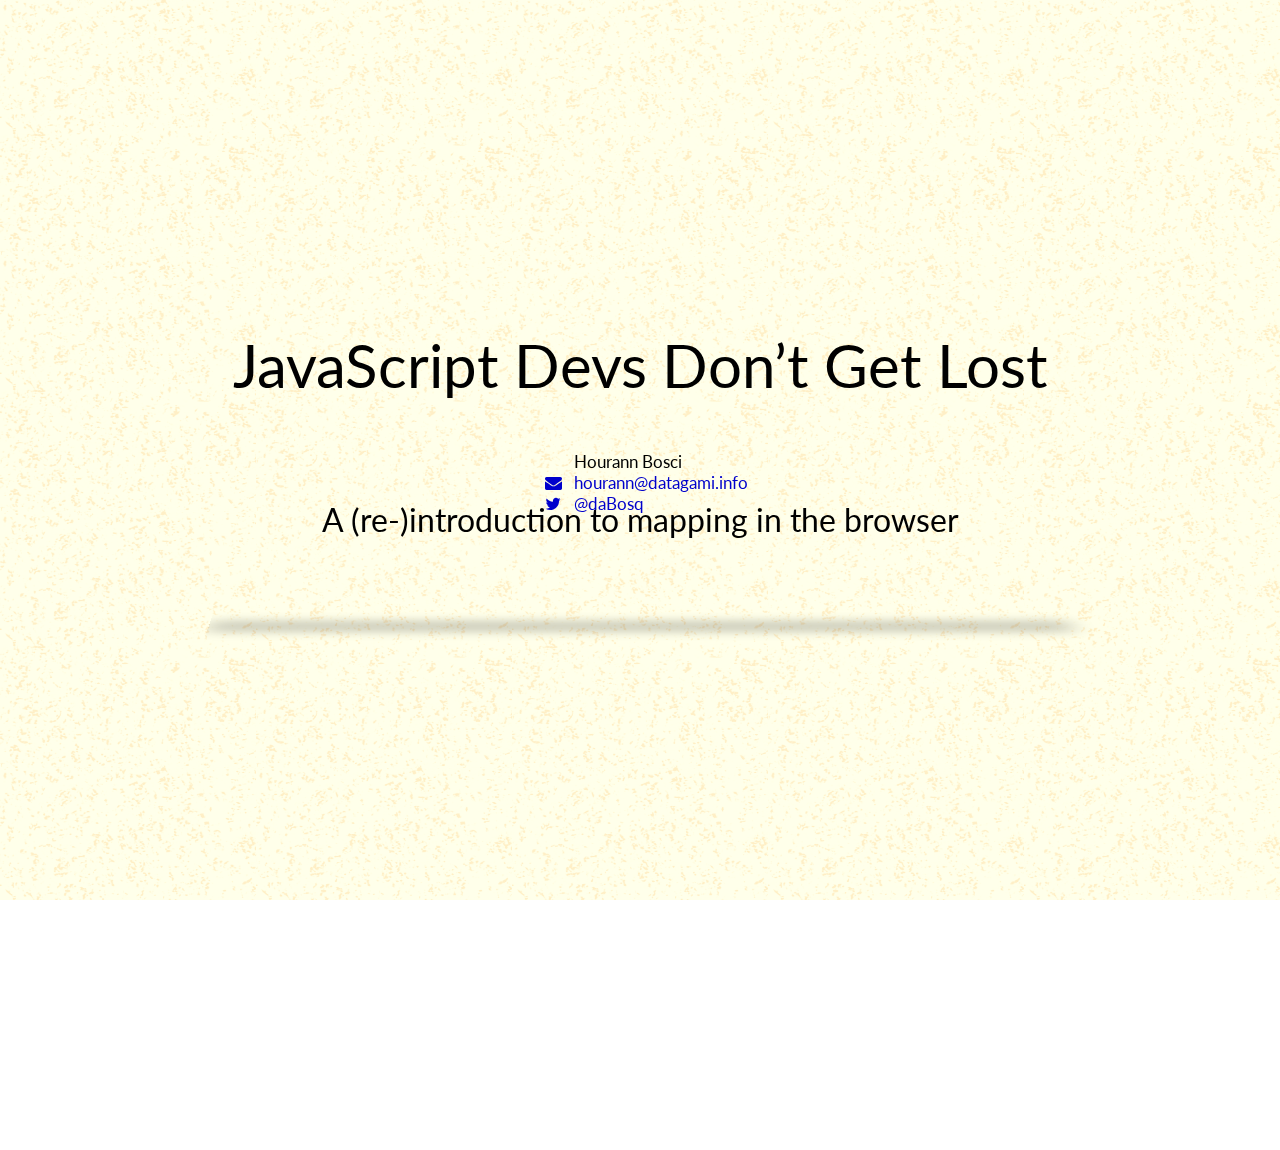
<file: perthjs.html>
<!DOCTYPE html>
<!--[if lt IE 7]>      <html class="no-js lt-ie9 lt-ie8 lt-ie7"> <![endif]-->
<!--[if IE 7]>         <html class="no-js lt-ie9 lt-ie8"> <![endif]-->
<!--[if IE 8]>         <html class="no-js lt-ie9"> <![endif]-->
<!--[if gt IE 8]><!--> <html class="no-js"> <!--<![endif]-->
<head>
  <meta charset="utf-8">
  <meta http-equiv="X-UA-Compatible" content="IE=edge">
  <title>Perth.js May 2014: JavaScript Developers Don&#8217;t Get Lost</title>
  <meta name="description" content="">
  <meta name="viewport" content="width=device-width, initial-scale=1">

  <!-- Modified themes for Reveal.js and Highlight.js -->
  <link rel="stylesheet" href="css/reveal.css">
  <link rel="stylesheet" href="lib/css/zenburn.css">

  <link href="http://netdna.bootstrapcdn.com/font-awesome/4.0.3/css/font-awesome.css" rel="stylesheet">

  <link href='http://fonts.googleapis.com/css?family=Lato:300,300italic' rel='stylesheet' type='text/css'>
  <link href="http://fonts.googleapis.com/css?family=Inconsolata:400,700" rel="stylesheet">

  <link href="styles.css" rel="stylesheet">
</head>
<body>
<div class="reveal">
<div class="slides">

<section>
  <h1>JavaScript Devs Don&#8217;t Get Lost</h1>
  <h3>A (re-)introduction to mapping in the browser</h3>

  <div class="address-block">
    <address>
      <a href="http://hourann.com" style="color:black"><i></i> Hourann Bosci</a>
      <a href="#" class="email"><i class="fa fa-envelope"></i> <span class="email"></span></a>
      <a href="http://twitter.com/daBosq"><i class="fa fa-twitter"></i> @daBosq</a>
    </address>
  </div>
</section>

<section>
  <h2 style="margin-top:80px">
    Why yes, we&#8217;re hiring
  </h2>
  <div>
    <ul>
      <li>Lots of JavaScript, especially D3 and Node</li>
      <li>Lots of Python and R</li>
      <li>Duct tape (and Chef) holding together Redis, RabbitMQ, nginx</li>
      <li>Bits and pieces of C++, C#, Objective-C</li>
    </ul>
  </div>
  <h3>
    <a href="http://datagami.info">www.datagami.info</a>
  </h2>
</section>


<section>
  <img src="memes/6748218624.jpg">
</section>

<section data-background="other-img/christoph_niemann_omelet.jpg">
  <h2 class="light-background" style="margin-top:0">
    You could always use Google Maps, right?
  </h2>

  <p class="light-background" style="margin-top:400px">
    Art by <a href="http://niemann.blogs.nytimes.com/2010/03/10/my-way/">Christoph Niemann</a> at the <a href="http://google-latlong.blogspot.com/2010/07/mapping-out-our-new-building-with-art.html">Googleplex</a>
  </p>
</section>

<section data-background="other-img/google_stockholm.jpg">
</section>

<section>
  <h2 style="margin-top:200px">
    If we just want a pretty picture,<br>
    we can use D3.js or Snap.svg / Raphaël
  </h2>
</section>


<section>
  <code>
    <p>$ curl -Lo abs_suburbs.zip "http://www.abs.gov.au/AUSSTATS/subscriber.nsf/log?openagent&amp;1270055003_ssc_2011_aust_shape.zip&amp;1270.0.55.003&amp;Data%20Cubes&amp;D68DFFC14D31F4E1CA2578D40013268D&amp;0&amp;July%202011&amp;22.07.2011&amp;Previous"</p>
    <p>$ unzip abs_suburbs.zip</p>
    <p>$ ogr2ogr -f GeoJSON perth.geojson SSC_2011_AUST.shp -clipsrc 115.57 -32.70 116.23 -31.48</p>
  </code>

  <div style="margin-top:80px">
    <img src="d3-map/abs_geography.png" style="width:80%" alt="">
  </div>
</section>

<section>
  <pre><code>
    d3.json("perth.geojson", function(error, map_features) {
      console.log(map_features);
    });
  </code></pre>

  <div style="margin-top:50px">
    <img src="d3-map/perth/geojson.png" alt="">
  </div>
</section>

<section>
  <pre><code>
    var width = 900, height = 700;

    var svg = d3.select("body").append("svg")
        .attr("width", width)
        .attr("height", height);

    var projection = d3.geo.mercator()
      .center([115.85, -31.95])
      .scale(98000)
      .translate([width / 2, height / 2]);

    d3.json("perth.geojson", function(error, map_features) {
      svg.append("path")
          .datum(map_features)
          .attr("d", d3.geo.path().projection(projection));
    });
  </code></pre>
</section>

<section>
  <div class="img_clip">
    <img src="d3-map/perth/single_path.png">
  </div>
</section>

<section>
  <pre><code>
    var width = 900, height = 700;

    var svg = d3.select("body").append("svg")
        .attr("width", width)
        .attr("height", height);

    var projection = d3.geo.mercator()
        .center([115.85, -31.95])
        .scale(120000)
        .translate([width / 2, height / 2]);

    var path = d3.geo.path().projection(projection);

    d3.json("perth.geojson", function(error, map_features) {

      svg.selectAll("path")
          .data(map_features.features)
          .enter().append("path")
            .attr("class", "suburb")
            .attr("d", path);

    });
  </code></pre>
</section>

<section>
  <div class="img_clip">
    <img src="d3-map/perth/individual_paths.png">
  </div>
</section>

<section data-background="d3-map/perth/final.png">
  <pre style="margin-top:430px;float:left;"><code>
  svg {
    background: #deebf7;
  }

  path.suburb {
    stroke: #d95f0e;
    fill: #fff7bc;
  }
  </code></pre>
</section>

<section>
  <h2 style="margin-top:60px">
    Did someone say, &#8220;labels&#8221;?
  </h2>
  <p style="margin-bottom:40px">
    <em>(in this dataset, SSC_NAME is the suburb name)</em>
  </p>
  <pre><code>
        svg.selectAll("text")
          .data(map_features.features)
        .enter().append('text')
          .attr('x', function(d){ return path.centroid(d)[0];})
          .attr('y', function(d){ return path.centroid(d)[1];})
          .text(function(d){return d.properties.SSC_NAME;});
  </code></pre>
</section>

<section data-background="d3-map/perth/final-labels.png">
  <pre style="margin-top:430px;float:left;"><code>
  text {
    text-anchor: middle;
    font-family: sans-serif;
    font-size: 9px;
    fill: #3f0e5f;
  }
  </code></pre>
</section>

<section>
  <img src="memes/1917840128.jpg">
  <h2 style="margin-top:100px">
    But I want an <em>interactive</em> map!
  </h2>
</section>


<section>
  <h2 style="margin-bottom:50px">
    In fact, we can do that with D3
  </h2>
  <h3 style="margin-bottom:50px">
    <a href="http://orbis.stanford.edu/">orbis.stanford.edu</a>
  </h3>
  <div class="img_clip">
    <img src="other-img/orbis.jpg">
  </div>
</section>


<section>
  <h2>
    Everybody hates parking, right?
  </h2>
  <p>
    <img src="other-img/parkgraph-source.png">
    <span style="font-size: 24px; margin: 0 40px;">&#10140;</span>
    <img src="other-img/parkgraph-miniature.png">
  </p>
  <h3>
    <a href="http://parkgraph.com/">parkgraph.com</a>
  </h3>
</section>


<section>
  <code>
    <p>
    $ ogr2ogr -f GeoJSON \<br>
      -where "type IN ('primary', 'secondary', 'tertiary', 'residential', 'motorway', 'trunk', 'primary_link', 'motorway_link', 'trunk_link', 'unclassified')" \<br>
      -clipdst 115.837 -31.92 115.891 -31.99 \<br>
      roads.json shape/roads.shp
    </p>
  </code>

  <div style="margin-top:80px">
    <img src="other-img/bbbike-download.png" alt="">
  </div>
</section>


<section data-background="other-img/parkgraph-base-map.jpg">
  <pre style="margin-top:250px"><code>
    var map_el = d3.select("#display").append("svg")
        .attr("width", window.innerWidth)
        .attr("height", window.innerHeight);

    var projection = d3.geo.mercator()
        .center([115.865, -31.958])
        .translate([Math.floor(window.innerWidth / 2), Math.floor(window.innerHeight / 2)])
        .scale(1200 * window.innerWidth - 26000);

    var path_generator = d3.geo.path().projection(projection);

    map_el.append("path")
      .attr("class", "road")
      .datum(topojson.feature(map.data, map.data.objects.roads))
      .attr("d", path_generator);
  </code></pre>
</section>


<section>
  <h2 style="margin-bottom:100px">
    Another option is OpenLayers
  </h2>
  <div class="img_clip">
    <img src="other-img/openlayers.png">
  </div>
</section>


<section data-background="other-img/armchairantarcti.ca.jpg">
  <div class="light-background" style="margin-top: 550px;background: rgba(90,90,90,0.9); padding-top: 0">
    <p>Armchair Antarctica, GovHack Perth &#8220;best mapping application&#8221; winner</p>
    <p><a href="http://armchairantarcti.ca">armchairantarcti.ca</a></p>
  </div>
</section>


<section data-background="other-img/google-antarctica.jpg">
  <h3 class="light-background" style="margin-top:120px">
    Mercator: not so good for the south pole
  </h3>
</section>


<section data-background="other-img/west-wing-screencap.jpg">
  <h3 class="dark-background" style="margin-top:580px">&#8220;No, I&#8217;m wondering where France really is.&#8221;</h3>
</section>


<section>
  <p style="margin-top:150px">
    <img src="other-img/leaflet-logo.png">
  </p>
  <h2>Leaflet: an awesome modern option</h2>
  <h3>(for most use cases)</h3>
</section>


<section data-background="other-img/mapbox-example.jpg">
  <p class="light-background" style="margin-top:550px">
    Shanghai and Zhejiang province, as seen through Mapbox
  </p>
</section>


<section>
  <h2>Leaflet maps are made of <em>layers</em></h2>
  <h3>(think Photoshop)</h3>

  <p>
    <img src="other-img/leaflet-layers.png">
  </p>
</section>

<section>
  <h2 style="margin:80px 0">
    The tile layer can come<br> from several different providers
  </h2>

  <p>
    <img src="other-img/mapbox-vertical.png" alt="" style="max-height:140px;">
    <span style="display: inline-block; margin: 0 40px; vertical-align: middle">
      <img src="other-img/esri-logo.png" alt=""><br>
      (<a href="http://blogs.esri.com/esri/arcgis/2013/07/31/new-esri-open-source-javascript-projects-leaflet-geoservices-js-terraformer-pushlet/">sort of</a>)
    </span>
    <img src="other-img/stamen-screenshot.png" style="margin: 0 40px" alt="">
  </p>

  <h3>... or you can <a href="http://switch2osm.org/serving-tiles/manually-building-a-tile-server-12-04/">roll your own</a></h3>
</section>


<section>
  <h3 style="margin-top:0">Lots and lots of absolutely-positioned images</h3>

  <div class="img_clip">
    <img src="other-img/leaflet-tiles.jpg">
  </div>
</section>


<section>
  <h2 style="margin-top:100px">
    There&#8217;s a strong plugin community
  </h2>
  <ul>
    <li><a href="http://leaflet.github.io/Leaflet.markercluster/example/marker-clustering-realworld.388.html">Leaflet.markercluster</a></li>
    <li><a href="http://leaflet.github.io/Leaflet.draw/">Leaflet.draw</a></li>
    <li><a href="http://osmbuildings.org/?lat=52.52117&amp;lon=13.40967&amp;zoom=16">OSM Buildings</a></li>
  </ul>
</section>


<section data-background="other-img/doghouse-5414.jpg">
  <h2 class="light-background" style="margin-top:400px">
    Of course, the best maps are visualisations
  </h2>
  <p class="light-background" style="margin-top:10px">
    <a href="http://thedoghousediaries.com/5414">thedoghousediaries.com/5414</a>
  </p>
</section>


<section>
  <h2>
    An example from a low-tech source
  </h2>
  <img src="other-img/7800_series.png">
  <h3 style="margin-top:50px">
    (with thanks to <a href="http://www.kineticit.com.au/">Kinetic IT</a> and <a href="http://watercorporation.com.au/">Water Corporation</a>)
  </h3>
</section>


<section data-background="servicedeskmap/state.jpg">
</section>


<section data-background="servicedeskmap/PerthBunbury.jpg">
</section>


<section data-background="servicedeskmap/osbornepark.jpg">
</section>


<section>
  <h2 style="margin:20px 0">
    Now for a more proximate example
  </h2>
  <img src="other-img/perthjs-email.png">
</section>


<section>
  <h2>
    I took talk titles<br>
    and Meetup comments<br>
    from our time at Spacecubed<br>
  </h2>
  <pre><code>
    words: [
      "Functional", "Programming", "with", "Underscore.js",
      ...
      "From", "Ball", "of", "Mud", "to", "Venus", "De", "Milo",
      ...
      "require([\"you\"­]..", "Inaugural", "PerthJS", "Meetup"
    ]
  </code></pre>
</section>


<section>
  <h2>
    And titles from our two more recent<br>
    meetups at Sync Labs
  </h2>
  <pre><code>
    words: [
      "Mapping", "in", "May",
      ...
      "Coffeescript", "and", "catch", "ups"
    ]
  </code></pre>
</section>


<section>
  <h2 style="margin:0 0 20px 0">Then I made a word cloud</h2>

  <img src="other-img/wordcloud.png" style="width:600px">

  <h3><a href="http://www.jasondavies.com/wordcloud/">jasondavies.com/wordcloud/</a></h3>
</section>


<section>
  <h3 style="margin-top:0">
    Why yes, I reinvented the (text-processing) wheel
  </h3>

  <pre><code>
    var stopwords = ["and", "the", "with", "for", "to", "of", "in", "from", "a", "can", "but", "get", "an", "so"];

    data.forEach(function(item) {
      var word_hash = {};
      item.words.forEach(function(word) {
        if (stopwords.indexOf(word) !== -1) {
          return;
        }

        if (word in word_hash) {
          word_hash[word] ++;
        } else {
          word_hash[word] = 1;
        }
      });

      var wordset = [];
      for (var word in word_hash) {
        wordset.push({ key: word, value: word_hash[word] });
        if (word_hash[word] > max_count) { max_count = word_hash[word]; }
      }
    });
  </code></pre>
</section>


<section>
  <h3 style="margin-top:0">
    Using the WordCloud source, I rolled my own
    <br>(part 1)
  </h3>

  <pre><code>
    var fill = d3.scale.category10();

    var draw = function(word_data, svg_el) {
      d3.select("body").append("svg")
        .selectAll("text")
          .data(word_data)
        .enter().append("text")
          .style("font-size", function(d) { return d.size + "px"; })
          .style("font-family", "Impact, sans-serif")
          .style("fill", function(d, i) { return fill(i); })
          .attr("text-anchor", "middle")
          .attr("transform", function(d) {
            return "translate(" + [d.x, d.y] + ")rotate(" + d.rotate + ")";
          })
          .text(function(d) { return d.key; })
    }
  </code></pre>
</section>


<section>
  <h3 style="margin-top:0">
    Using the WordCloud source, I rolled my own
    <br>(part 2)
  </h3>

  <pre><code>
    var layoutWords = function(wordset, i, fontScale) {
      var layout = d3.layout.cloud()
            .size([450, 450])
            .text(function(d) { return d.key; })
            .font("Impact")
            .fontSize(function(d) { return fontScale(+d.value); })
            .rotate(function(d) { return ~~(Math.random() * 4) * 45 - 90; })
            .padding(1)
            .on("end", function(word_data) {
              draw(word_data, g[i]);
            })
            .words(wordset)
            .start();
    }

    var fontScale = d3.scale.log().range([5, max_count * 3]);

    layoutWords(wordset, idx, fontScale);
  </code></pre>
</section>


<section>
  <h2 style="margin:20px 0 50px 0">
    This gives us two boring clouds
  </h2>
  <img src="other-img/non-map-wordcloud-perth.png" style="width:95%">
</section>


<section>
  <h3 style="margin-top:0">
    So let&#8217;s create a map!
  </h3>

  <pre><code>
    &lt;div id="map">&lt;/div>
    &lt;script src="https://api.tiles.mapbox.com/mapbox.js/v1.6.3/mapbox.js">&lt;/script>
    &lt;script>

      var mapCenter = [-31.947, 115.850];
      var mapZoom = 15;

      var map = L.mapbox.map('map', 'azza-bazoo.i3j0e4nl').setView(mapCenter, mapZoom);

    &lt;/script>
  </code></pre>
</section>


<section data-background="other-img/base-leaflet-perth.jpg">
</section>


<section>
  <h2 style="margin-top:40px">
    Then we get Leaflet&#8217;s <em>overlay pane</em>
  </h2>
  <pre><code>
    map.getPanes().overlayPane
  </code></pre>
  <h2 style="margin-top:80px">
    ... and add an SVG element to it
  </h2>
  <pre><code>
    var svg = d3.select(map.getPanes().overlayPane).append("svg");
  </code></pre>
  <h3 style="margin-top:80px">
    <a href="http://bost.ocks.org/mike/leaflet/">bost.ocks.org/mike/leaflet/</a>
  </h3>
</section>


<section>
  <h2 style="margin:80px 0">
    Now render the clouds into that element
  </h2>

  <pre><code>
    var fontScale = d3.scale.log().range([5, max_count * 3]);

    wordsets.forEach(function(wordset, idx) {
      g[idx] = svg.append("g")
                .attr("class", "leaflet-zoom-hide");

      layoutWords(wordset, idx, fontScale);
    });
  </code></pre>
</section>


<section>
  <h2 style="margin-top:80px">
    Maybe you noticed we didn&#8217;t<br>
    translate() those groups?
  </h2>
  <h2 style="margin-top:200px">
    That&#8217;s because the map can <em>pan</em> and <em>zoom</em>!
  </h2>
</section>


<section>
  <h2 style="margin:100px 0">
    We&#8217;ll respond to Leaflet movement events
  </h2>

  <pre><code>
    map.on("moveend", resetSVG);
  </code></pre>
</section>


<section>
  <h3 style="margin-top:0">
    ... with some slightly clunky code
  </h3>

  <pre><code>
    var resetSVG = function() {
      var ctopleft = map.containerPointToLatLng(
        L.point(0,0)
      );
      var ltopleft = map.latLngToLayerPoint(ctopleft);
      var cbottomright = map.containerPointToLatLng(
        L.point(mapOriginalWidth,mapOriginalHeight)
      );
      var lbottomright = map.latLngToLayerPoint(cbottomright);

      svg.style("left", ltopleft.x + "px")
         .style("top", ltopleft.y + "px");

      var zoom_level = Math.pow(2, (map.getZoom() - mapOriginalZoom));

      for (var i = 0; i &lt; g.length; i ++) {
        var word_centre = map.latLngToContainerPoint(new L.LatLng(data[i].lat, data[i].long));
        g[i].attr(
          "transform", "scale(" + zoom_level + ")"
          + "translate(" + (word_centre.x / zoom_level) + "," + (word_centre.y / zoom_level) + ")"
        );
      }
    }
  </code></pre>
</section>


<section>
  <h2 style="margin-top:0">
    There&#8217;s some glue code<br>
    to get everything started
  </h2>

  <pre><code>
    var mapTopLeft = map.layerPointToLatLng(L.point(0, 0));
    var mapBottomRight = map.layerPointToLatLng(L.point(
      $("#map").width(),
      $("#map").height()
    ));

    var mapOriginalWidth = $("#map").width();
    var mapOriginalHeight = $("#map").height();

    svg .attr("width", mapOriginalWidth)
        .attr("height", mapOriginalHeight)
        .style("left", "0px")
        .style("top", "0px");

    resetSVG();
  </code></pre>
</section>


<section>
  <h2 style="margin-top:170px">Et voil&agrave;!</h2>
  <h3 style="margin-top:100px">
    <a href="http://hourann.com/2014/perthjs/leaflet-wordcloud.html?perth">hourann.com/2014/perthjs/leaflet-wordcloud.html</a>
  </h3>
</section>

<section>
  <h2 style="margin-bottom:100px">The Future</h2>

  <img src="memes/4381640704.jpg" alt="">
</section>


<section data-background="other-img/aau-sat.jpg">
  <h2 class="dark-background" style="margin-top:500px">
    Better, cheaper imagery:<br>
    Skybox, Planet Labs, et al.
  </h2>

  <!--http://www.theatlantic.com/technology/archive/2014/01/silicon-valleys-new-spy-satellites/282580/-->
</section>


<section data-background="other-img/SkySat1Perth2.jpg">
  <div class="light-background" style="margin-top:500px">
    <p>Crown Perth casino, 4 Dec 2013</p>
    <p><a href="http://www.firstimagery.skybox.com/2">www.firstimagery.skybox.com</a></p>
    <p class="small">(a fraction of the price of Nearmap!)</p>
  </div>
</section>


<section>
  <h2>Vectors and The Third Dimension</h2>

  <h3 style="margin-top:300px">
    New <a href="https://www.google.com/maps/preview#!data=!1m7!1m3!1d559!2d115.9060466!3d-31.9607519!2m2!1f270!2f78.42!2m1!1e3&amp;fid=7">Google Maps</a> has lidar / laser altimetry<br>
    <em>plus</em> Street View image processing
  </h3>
  <p>(like iOS Maps flyover, but with better data)</p>
</section>



<section>
  <h1>Thanks!</h1>
  <h1>Questions?</h1>

  <p>
    These slides: <a href="http://hourann.com/2014/perthjs">hourann.com/2014/perthjs</a>
  </p>

  <div class="address-block">
    <address>
      <a href="http://hourann.com" style="color:black"><i></i> Hourann Bosci</a>
      <a href="#" class="email"><i class="fa fa-envelope"></i> <span class="email"></span></a>
      <a href="http://twitter.com/daBosq"><i class="fa fa-twitter"></i> @daBosq</a>
    </address>
  </div>
</section>


</div>
</div>

<script src="lib/js/head.min.js"></script>
<script src="js/reveal.min.js"></script>

<script>

  // Full list of configuration options available here:
  // https://github.com/hakimel/reveal.js#configuration
  Reveal.initialize({
    controls: false,
    progress: false,
    history: true,
    center: true,

    theme: Reveal.getQueryHash().theme, // available themes are in /css/theme
    transition: 'page', // default/cube/page/concave/zoom/linear/fade/none

    // Optional libraries used to extend on reveal.js
    dependencies: [
      { src: 'lib/js/classList.js', condition: function() { return !document.body.classList; } },
      { src: 'plugin/markdown/marked.js', condition: function() { return !!document.querySelector( '[data-markdown]' ); } },
      { src: 'plugin/markdown/markdown.js', condition: function() { return !!document.querySelector( '[data-markdown]' ); } },
      { src: 'plugin/highlight/highlight.js', async: true, callback: function() { hljs.initHighlightingOnLoad(); } },
      { src: 'plugin/zoom-js/zoom.js', async: true, condition: function() { return !!document.body.classList; } },
      { src: 'plugin/notes/notes.js', async: true, condition: function() { return !!document.body.classList; } }
    ]
  });

  // poor man's email obfuscation
  var el = document.querySelectorAll(".email");
  var parts = ["vasb", "qngntnzv", "ubhenaa", "znvygb"];
  var rot13 = function(s) { // http://stackoverflow.com/a/617685
    return s.replace(/[a-zA-Z]/g, function(c) {
      return String.fromCharCode((c<="Z"?90:122)>=(c=c.charCodeAt(0)+13)?c:c-26);
    });
  }
  for (var i = 0; i < el.length; i++) {
    var m = rot13(parts[2]) + "@" + rot13(parts[1]) + "." + rot13(parts[0]);
    if (el[i].tagName == "SPAN") {
      el[i].innerHTML = m;
    }
    if (el[i].tagName == "A") {
      el[i].setAttribute("href", rot13(parts[3]) + ":" + m);
    }
  }

</script>

</body>
</html>
</file>
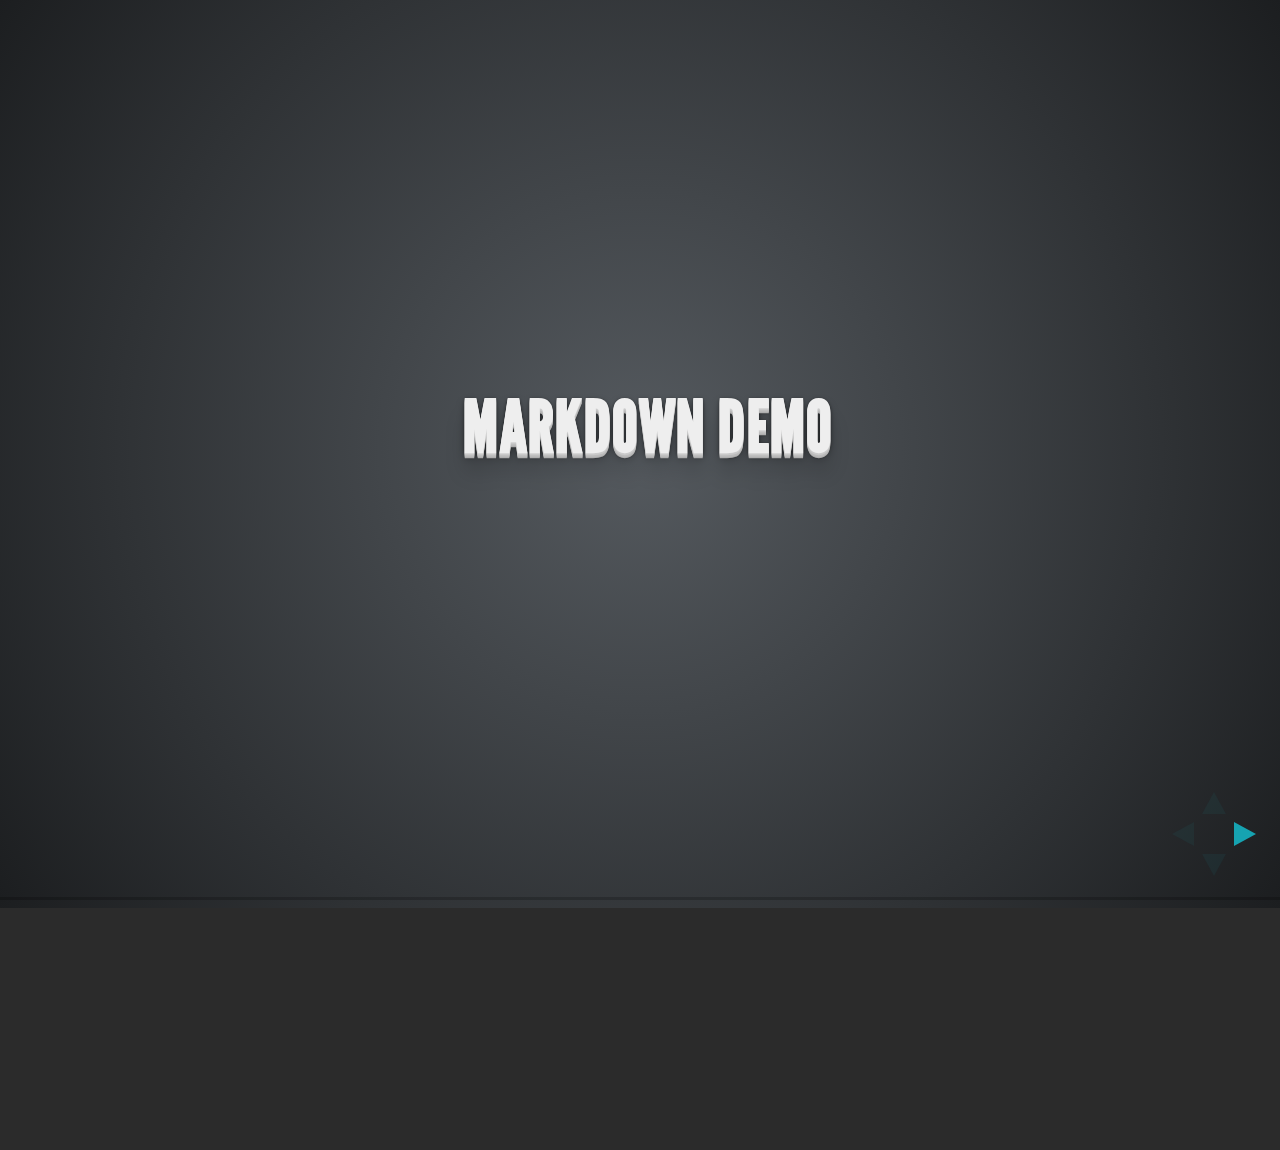
<file: plugin/markdown/example.html>
<!doctype html>
<html lang="en">

	<head>
		<meta charset="utf-8">

		<title>reveal.js - Markdown Demo</title>

		<link rel="stylesheet" href="../../css/reveal.css">
		<link rel="stylesheet" href="../../css/theme/default.css" id="theme">

        <link rel="stylesheet" href="../../lib/css/zenburn.css">
	</head>

	<body>

		<div class="reveal">

			<div class="slides">

                <!-- Use external markdown resource, separate slides by three newlines; vertical slides by two newlines -->
                <section data-markdown="example.md" data-separator="^\n\n\n" data-vertical="^\n\n"></section>

                <!-- Slides are separated by three dashes (quick 'n dirty regular expression) -->
                <section data-markdown data-separator="---">
                    <script type="text/template">
                        ## Demo 1
                        Slide 1
                        ---
                        ## Demo 1
                        Slide 2
                        ---
                        ## Demo 1
                        Slide 3
                    </script>
                </section>

                <!-- Slides are separated by newline + three dashes + newline, vertical slides identical but two dashes -->
                <section data-markdown data-separator="^\n---\n$" data-vertical="^\n--\n$">
                    <script type="text/template">
                        ## Demo 2
                        Slide 1.1

                        --

                        ## Demo 2
                        Slide 1.2

                        ---

                        ## Demo 2
                        Slide 2
                    </script>
                </section>

                <!-- No "extra" slides, since there are no separators defined (so they'll become horizontal rulers) -->
                <section data-markdown>
                    <script type="text/template">
                        A

                        ---

                        B

                        ---

                        C
                    </script>
                </section>

                <!-- Slide attributes -->
                <section data-markdown>
                    <script type="text/template">
                        <!-- .slide: data-background="#000000" -->
                        ## Slide attributes
                    </script>
                </section>

                <!-- Element attributes -->
                <section data-markdown>
                    <script type="text/template">
                        ## Element attributes
                        - Item 1 <!-- .element: class="fragment" data-fragment-index="2" -->
                        - Item 2 <!-- .element: class="fragment" data-fragment-index="1" -->
                    </script>
                </section>

                <!-- Code -->
                <section data-markdown>
                    <script type="text/template">
                        ```php
                        public function foo()
                        {
                            $foo = array(
                                'bar' => 'bar'
                            )
                        }
                        ```
                    </script>
                </section>

            </div>
		</div>

		<script src="../../lib/js/head.min.js"></script>
		<script src="../../js/reveal.js"></script>

		<script>

			Reveal.initialize({
				controls: true,
				progress: true,
				history: true,
				center: true,

				// Optional libraries used to extend on reveal.js
				dependencies: [
					{ src: '../../lib/js/classList.js', condition: function() { return !document.body.classList; } },
					{ src: 'marked.js', condition: function() { return !!document.querySelector( '[data-markdown]' ); } },
                    { src: 'markdown.js', condition: function() { return !!document.querySelector( '[data-markdown]' ); } },
                    { src: '../highlight/highlight.js', async: true, callback: function() { hljs.initHighlightingOnLoad(); } },
					{ src: '../notes/notes.js' }
				]
			});

		</script>

	</body>
</html>
</file>
<file: css/reveal.css>
@charset "UTF-8";

/*!
 * reveal.js
 * http://lab.hakim.se/reveal-js
 * MIT licensed
 *
 * Copyright (C) 2013 Hakim El Hattab, http://hakim.se
 */


/*********************************************
 * RESET STYLES
 *********************************************/

/*html, body, .reveal div, .reveal span, .reveal applet, .reveal object, .reveal iframe,
.reveal h1, .reveal h2, .reveal h3, .reveal h4, .reveal h5, .reveal h6, .reveal p, .reveal blockquote, .reveal pre,
.reveal a, .reveal abbr, .reveal acronym, .reveal address, .reveal big, .reveal cite, .reveal code,
.reveal del, .reveal dfn, .reveal em, .reveal img, .reveal ins, .reveal kbd, .reveal q, .reveal s, .reveal samp,
.reveal small, .reveal strike, .reveal strong, .reveal sub, .reveal sup, .reveal tt, .reveal var,
.reveal b, .reveal u, .reveal i, .reveal center,
.reveal dl, .reveal dt, .reveal dd, .reveal ol, .reveal ul, .reveal li,
.reveal fieldset, .reveal form, .reveal label, .reveal legend,
.reveal table, .reveal caption, .reveal tbody, .reveal tfoot, .reveal thead, .reveal tr, .reveal th, .reveal td,
.reveal article, .reveal aside, .reveal canvas, .reveal details, .reveal embed,
.reveal figure, .reveal figcaption, .reveal footer, .reveal header, .reveal hgroup,
.reveal menu, .reveal nav, .reveal output, .reveal ruby, .reveal section, .reveal summary,
.reveal time, .reveal mark, .reveal audio, video {
	margin: 0;
	padding: 0;
	border: 0;
	font-size: 100%;
	font: inherit;
	vertical-align: baseline;
}*/

.reveal article, .reveal aside, .reveal details, .reveal figcaption, .reveal figure,
.reveal footer, .reveal header, .reveal hgroup, .reveal menu, .reveal nav, .reveal section {
	display: block;
}


/*********************************************
 * GLOBAL STYLES
 *********************************************/

html,
body {
	width: 100%;
	height: 100%;
	overflow: hidden;
}

body {
	position: relative;
	line-height: 1;
}

::selection {
	background: #FF5E99;
	color: #fff;
	text-shadow: none;
}


/*********************************************
 * HEADERS
 *********************************************/

.reveal h1,
.reveal h2,
.reveal h3,
.reveal h4,
.reveal h5,
.reveal h6 {
	-webkit-hyphens: auto;
	   -moz-hyphens: auto;
	        hyphens: auto;

	word-wrap: break-word;
	/*line-height: 1;*/
}

/*.reveal h1 { font-size: 3.77em; }*/
/*.reveal h2 { font-size: 2.11em;	}*/
/*.reveal h3 { font-size: 1.55em;	}*/
/*.reveal h4 { font-size: 1em;	}*/


/*********************************************
 * VIEW FRAGMENTS
 *********************************************/

.reveal .slides section .fragment {
	opacity: 0;

	-webkit-transition: all .2s ease;
	   -moz-transition: all .2s ease;
	    -ms-transition: all .2s ease;
	     -o-transition: all .2s ease;
	        transition: all .2s ease;
}
	.reveal .slides section .fragment.visible {
		opacity: 1;
	}

.reveal .slides section .fragment.grow {
	opacity: 1;
}
	.reveal .slides section .fragment.grow.visible {
		-webkit-transform: scale( 1.3 );
		   -moz-transform: scale( 1.3 );
		    -ms-transform: scale( 1.3 );
		     -o-transform: scale( 1.3 );
		        transform: scale( 1.3 );
	}

.reveal .slides section .fragment.shrink {
	opacity: 1;
}
	.reveal .slides section .fragment.shrink.visible {
		-webkit-transform: scale( 0.7 );
		   -moz-transform: scale( 0.7 );
		    -ms-transform: scale( 0.7 );
		     -o-transform: scale( 0.7 );
		        transform: scale( 0.7 );
	}

.reveal .slides section .fragment.zoom-in {
	opacity: 0;

	-webkit-transform: scale( 0.1 );
	   -moz-transform: scale( 0.1 );
	    -ms-transform: scale( 0.1 );
	     -o-transform: scale( 0.1 );
	        transform: scale( 0.1 );
}

	.reveal .slides section .fragment.zoom-in.visible {
		opacity: 1;

		-webkit-transform: scale( 1 );
		   -moz-transform: scale( 1 );
		    -ms-transform: scale( 1 );
		     -o-transform: scale( 1 );
		        transform: scale( 1 );
	}

.reveal .slides section .fragment.roll-in {
	opacity: 0;

	-webkit-transform: rotateX( 90deg );
	   -moz-transform: rotateX( 90deg );
	    -ms-transform: rotateX( 90deg );
	     -o-transform: rotateX( 90deg );
	        transform: rotateX( 90deg );
}
	.reveal .slides section .fragment.roll-in.visible {
		opacity: 1;

		-webkit-transform: rotateX( 0 );
		   -moz-transform: rotateX( 0 );
		    -ms-transform: rotateX( 0 );
		     -o-transform: rotateX( 0 );
		        transform: rotateX( 0 );
	}

.reveal .slides section .fragment.fade-out {
	opacity: 1;
}
	.reveal .slides section .fragment.fade-out.visible {
		opacity: 0;
	}

.reveal .slides section .fragment.semi-fade-out {
	opacity: 1;
}
	.reveal .slides section .fragment.semi-fade-out.visible {
		opacity: 0.5;
	}

.reveal .slides section .fragment.current-visible {
	opacity:0;
}

.reveal .slides section .fragment.current-visible.current-fragment {
	opacity:1;
}

.reveal .slides section .fragment.highlight-red,
.reveal .slides section .fragment.highlight-current-red,
.reveal .slides section .fragment.highlight-green,
.reveal .slides section .fragment.highlight-current-green,
.reveal .slides section .fragment.highlight-blue,
.reveal .slides section .fragment.highlight-current-blue {
	opacity: 1;
}
	.reveal .slides section .fragment.highlight-red.visible {
		color: #ff2c2d
	}
	.reveal .slides section .fragment.highlight-green.visible {
		color: #17ff2e;
	}
	.reveal .slides section .fragment.highlight-blue.visible {
		color: #1b91ff;
	}

.reveal .slides section .fragment.highlight-current-red.current-fragment {
	color: #ff2c2d
}
.reveal .slides section .fragment.highlight-current-green.current-fragment {
	color: #17ff2e;
}
.reveal .slides section .fragment.highlight-current-blue.current-fragment {
	color: #1b91ff;
}


/*********************************************
 * DEFAULT ELEMENT STYLES
 *********************************************/

/* Fixes issue in Chrome where italic fonts did not appear when printing to PDF */
.reveal:after {
  content: '';
  font-style: italic;
}

.reveal iframe {
	z-index: 1;
}

/* Ensure certain elements are never larger than the slide itself */
/*.reveal img,
.reveal video,
.reveal iframe {
	max-width: 95%;
	max-height: 95%;
}*/

/** Prevents layering issues in certain browser/transition combinations */
.reveal a {
	position: relative;
}

.reveal strong,
.reveal b {
	font-weight: bold;
}

/*.reveal em,
.reveal i {
	font-style: italic;
}*/

.reveal ol,
.reveal ul {
	display: inline-block;

	text-align: left;
	margin: 0 0 0 1em;
}

.reveal ol {
	list-style-type: decimal;
}

.reveal ul {
	list-style-type: disc;
}

.reveal ul ul {
	list-style-type: square;
}

.reveal ul ul ul {
	list-style-type: circle;
}

.reveal ul ul,
.reveal ul ol,
.reveal ol ol,
.reveal ol ul {
	display: block;
	margin-left: 40px;
}

.reveal p {
	margin-bottom: 10px;
	line-height: 1.2em;
}

.reveal q,
.reveal blockquote {
	quotes: none;
}

.reveal blockquote {
	display: block;
	position: relative;
	width: 70%;
	margin: 5px auto;
	padding: 5px;

	font-style: italic;
	background: rgba(255, 255, 255, 0.05);
	box-shadow: 0px 0px 2px rgba(0,0,0,0.2);
}
	.reveal blockquote p:first-child,
	.reveal blockquote p:last-child {
		display: inline-block;
	}

.reveal q {
	font-style: italic;
}

/*.reveal pre {
	display: block;
	position: relative;
	width: 90%;
	margin: 15px auto;

	text-align: left;
	font-size: 0.55em;
	font-family: monospace;
	line-height: 1.2em;

	word-wrap: break-word;

	box-shadow: 0px 0px 6px rgba(0,0,0,0.3);
}*/
/*.reveal pre code {
	padding: 5px;
	overflow: auto;
	max-height: 400px;
	word-wrap: normal;
}*/
.reveal pre.stretch code {
	height: 100%;
	max-height: 100%;

	-webkit-box-sizing: border-box;
	   -moz-box-sizing: border-box;
	        box-sizing: border-box;
}

.reveal table th,
.reveal table td {
	text-align: left;
	padding-right: .3em;
}

.reveal table th {
	font-weight: bold;
}

.reveal sup {
	vertical-align: super;
}
.reveal sub {
	vertical-align: sub;
}

.reveal small {
	display: inline-block;
	font-size: 0.6em;
	line-height: 1.2em;
	vertical-align: top;
}

.reveal small * {
	vertical-align: top;
}

.reveal .stretch {
	max-width: none;
	max-height: none;
}


/*********************************************
 * CONTROLS
 *********************************************/

.reveal .controls {
	display: none;
	position: fixed;
	width: 110px;
	height: 110px;
	z-index: 30;
	right: 10px;
	bottom: 10px;
}

.reveal .controls div {
	position: absolute;
	opacity: 0.05;
	width: 0;
	height: 0;
	border: 12px solid transparent;

	-moz-transform: scale(.9999);

	-webkit-transition: all 0.2s ease;
	   -moz-transition: all 0.2s ease;
	    -ms-transition: all 0.2s ease;
	     -o-transition: all 0.2s ease;
	        transition: all 0.2s ease;
}

.reveal .controls div.enabled {
	opacity: 0.7;
	cursor: pointer;
}

.reveal .controls div.enabled:active {
	margin-top: 1px;
}

	.reveal .controls div.navigate-left {
		top: 42px;

		border-right-width: 22px;
		border-right-color: #eee;
	}
		.reveal .controls div.navigate-left.fragmented {
			opacity: 0.3;
		}

	.reveal .controls div.navigate-right {
		left: 74px;
		top: 42px;

		border-left-width: 22px;
		border-left-color: #eee;
	}
		.reveal .controls div.navigate-right.fragmented {
			opacity: 0.3;
		}

	.reveal .controls div.navigate-up {
		left: 42px;

		border-bottom-width: 22px;
		border-bottom-color: #eee;
	}
		.reveal .controls div.navigate-up.fragmented {
			opacity: 0.3;
		}

	.reveal .controls div.navigate-down {
		left: 42px;
		top: 74px;

		border-top-width: 22px;
		border-top-color: #eee;
	}
		.reveal .controls div.navigate-down.fragmented {
			opacity: 0.3;
		}


/*********************************************
 * PROGRESS BAR
 *********************************************/

.reveal .progress {
	position: fixed;
	display: none;
	height: 3px;
	width: 100%;
	bottom: 0;
	left: 0;
	z-index: 10;
}
	.reveal .progress:after {
		content: '';
		display: 'block';
		position: absolute;
		height: 20px;
		width: 100%;
		top: -20px;
	}
	.reveal .progress span {
		display: block;
		height: 100%;
		width: 0px;

		-webkit-transition: width 800ms cubic-bezier(0.260, 0.860, 0.440, 0.985);
		   -moz-transition: width 800ms cubic-bezier(0.260, 0.860, 0.440, 0.985);
		    -ms-transition: width 800ms cubic-bezier(0.260, 0.860, 0.440, 0.985);
		     -o-transition: width 800ms cubic-bezier(0.260, 0.860, 0.440, 0.985);
		        transition: width 800ms cubic-bezier(0.260, 0.860, 0.440, 0.985);
	}

/*********************************************
 * SLIDE NUMBER
 *********************************************/

.reveal .slide-number {
	position: fixed;
	display: block;
	right: 15px;
	bottom: 15px;
	opacity: 0.5;
	z-index: 31;
	font-size: 12px;
}

/*********************************************
 * SLIDES
 *********************************************/

.reveal {
	position: relative;
	width: 100%;
	height: 100%;

	-ms-touch-action: none;
}

.reveal .slides {
	position: absolute;
	width: 100%;
	height: 100%;
	left: 50%;
	top: 50%;

	overflow: visible;
	z-index: 1;
	text-align: center;

	-webkit-transition: -webkit-perspective .4s ease;
	   -moz-transition: -moz-perspective .4s ease;
	    -ms-transition: -ms-perspective .4s ease;
	     -o-transition: -o-perspective .4s ease;
	        transition: perspective .4s ease;

	-webkit-perspective: 600px;
	   -moz-perspective: 600px;
	    -ms-perspective: 600px;
	        perspective: 600px;

	-webkit-perspective-origin: 0px -100px;
	   -moz-perspective-origin: 0px -100px;
	    -ms-perspective-origin: 0px -100px;
	        perspective-origin: 0px -100px;
}

.reveal .slides>section {
	-ms-perspective: 600px;
}

.reveal .slides>section,
.reveal .slides>section>section {
	display: none;
	position: absolute;
	width: 100%;
	padding: 20px 0px;

	z-index: 10;
	line-height: 1.2em;
	font-weight: inherit;

	-webkit-transform-style: preserve-3d;
	   -moz-transform-style: preserve-3d;
	    -ms-transform-style: preserve-3d;
	        transform-style: preserve-3d;

	-webkit-transition: -webkit-transform-origin 800ms cubic-bezier(0.260, 0.860, 0.440, 0.985),
						-webkit-transform 800ms cubic-bezier(0.260, 0.860, 0.440, 0.985),
						visibility 800ms cubic-bezier(0.260, 0.860, 0.440, 0.985),
						opacity 800ms cubic-bezier(0.260, 0.860, 0.440, 0.985);
	   -moz-transition: -moz-transform-origin 800ms cubic-bezier(0.260, 0.860, 0.440, 0.985),
						-moz-transform 800ms cubic-bezier(0.260, 0.860, 0.440, 0.985),
						visibility 800ms cubic-bezier(0.260, 0.860, 0.440, 0.985),
						opacity 800ms cubic-bezier(0.260, 0.860, 0.440, 0.985);
	    -ms-transition: -ms-transform-origin 800ms cubic-bezier(0.260, 0.860, 0.440, 0.985),
						-ms-transform 800ms cubic-bezier(0.260, 0.860, 0.440, 0.985),
						visibility 800ms cubic-bezier(0.260, 0.860, 0.440, 0.985),
						opacity 800ms cubic-bezier(0.260, 0.860, 0.440, 0.985);
	     -o-transition: -o-transform-origin 800ms cubic-bezier(0.260, 0.860, 0.440, 0.985),
						-o-transform 800ms cubic-bezier(0.260, 0.860, 0.440, 0.985),
						visibility 800ms cubic-bezier(0.260, 0.860, 0.440, 0.985),
						opacity 800ms cubic-bezier(0.260, 0.860, 0.440, 0.985);
	        transition: transform-origin 800ms cubic-bezier(0.260, 0.860, 0.440, 0.985),
						transform 800ms cubic-bezier(0.260, 0.860, 0.440, 0.985),
						visibility 800ms cubic-bezier(0.260, 0.860, 0.440, 0.985),
						opacity 800ms cubic-bezier(0.260, 0.860, 0.440, 0.985);
}

/* Global transition speed settings */
.reveal[data-transition-speed="fast"] .slides section {
	-webkit-transition-duration: 400ms;
	   -moz-transition-duration: 400ms;
	    -ms-transition-duration: 400ms;
	        transition-duration: 400ms;
}
.reveal[data-transition-speed="slow"] .slides section {
	-webkit-transition-duration: 1200ms;
	   -moz-transition-duration: 1200ms;
	    -ms-transition-duration: 1200ms;
	        transition-duration: 1200ms;
}

/* Slide-specific transition speed overrides */
.reveal .slides section[data-transition-speed="fast"] {
	-webkit-transition-duration: 400ms;
	   -moz-transition-duration: 400ms;
	    -ms-transition-duration: 400ms;
	        transition-duration: 400ms;
}
.reveal .slides section[data-transition-speed="slow"] {
	-webkit-transition-duration: 1200ms;
	   -moz-transition-duration: 1200ms;
	    -ms-transition-duration: 1200ms;
	        transition-duration: 1200ms;
}

.reveal .slides>section {
	left: -50%;
	top: -50%;
}

.reveal .slides>section.stack {
	padding-top: 0;
	padding-bottom: 0;
}

.reveal .slides>section.present,
.reveal .slides>section>section.present {
	display: block;
	z-index: 11;
	opacity: 1;
}

.reveal.center,
.reveal.center .slides,
.reveal.center .slides section {
	min-height: auto !important;
}

/* Don't allow interaction with invisible slides */
.reveal .slides>section.future,
.reveal .slides>section>section.future,
.reveal .slides>section.past,
.reveal .slides>section>section.past {
	pointer-events: none;
}

.reveal.overview .slides>section,
.reveal.overview .slides>section>section {
	pointer-events: auto;
}



/*********************************************
 * DEFAULT TRANSITION
 *********************************************/

.reveal .slides>section[data-transition=default].past,
.reveal .slides>section.past {
	display: block;
	opacity: 0;

	-webkit-transform: translate3d(-100%, 0, 0) rotateY(-90deg) translate3d(-100%, 0, 0);
	   -moz-transform: translate3d(-100%, 0, 0) rotateY(-90deg) translate3d(-100%, 0, 0);
	    -ms-transform: translate3d(-100%, 0, 0) rotateY(-90deg) translate3d(-100%, 0, 0);
	        transform: translate3d(-100%, 0, 0) rotateY(-90deg) translate3d(-100%, 0, 0);
}
.reveal .slides>section[data-transition=default].future,
.reveal .slides>section.future {
	display: block;
	opacity: 0;

	-webkit-transform: translate3d(100%, 0, 0) rotateY(90deg) translate3d(100%, 0, 0);
	   -moz-transform: translate3d(100%, 0, 0) rotateY(90deg) translate3d(100%, 0, 0);
	    -ms-transform: translate3d(100%, 0, 0) rotateY(90deg) translate3d(100%, 0, 0);
	        transform: translate3d(100%, 0, 0) rotateY(90deg) translate3d(100%, 0, 0);
}

.reveal .slides>section>section[data-transition=default].past,
.reveal .slides>section>section.past {
	display: block;
	opacity: 0;

	-webkit-transform: translate3d(0, -300px, 0) rotateX(70deg) translate3d(0, -300px, 0);
	   -moz-transform: translate3d(0, -300px, 0) rotateX(70deg) translate3d(0, -300px, 0);
	    -ms-transform: translate3d(0, -300px, 0) rotateX(70deg) translate3d(0, -300px, 0);
	        transform: translate3d(0, -300px, 0) rotateX(70deg) translate3d(0, -300px, 0);
}
.reveal .slides>section>section[data-transition=default].future,
.reveal .slides>section>section.future {
	display: block;
	opacity: 0;

	-webkit-transform: translate3d(0, 300px, 0) rotateX(-70deg) translate3d(0, 300px, 0);
	   -moz-transform: translate3d(0, 300px, 0) rotateX(-70deg) translate3d(0, 300px, 0);
	    -ms-transform: translate3d(0, 300px, 0) rotateX(-70deg) translate3d(0, 300px, 0);
	        transform: translate3d(0, 300px, 0) rotateX(-70deg) translate3d(0, 300px, 0);
}


/*********************************************
 * CONCAVE TRANSITION
 *********************************************/

.reveal .slides>section[data-transition=concave].past,
.reveal.concave  .slides>section.past {
	-webkit-transform: translate3d(-100%, 0, 0) rotateY(90deg) translate3d(-100%, 0, 0);
	   -moz-transform: translate3d(-100%, 0, 0) rotateY(90deg) translate3d(-100%, 0, 0);
	    -ms-transform: translate3d(-100%, 0, 0) rotateY(90deg) translate3d(-100%, 0, 0);
	        transform: translate3d(-100%, 0, 0) rotateY(90deg) translate3d(-100%, 0, 0);
}
.reveal .slides>section[data-transition=concave].future,
.reveal.concave .slides>section.future {
	-webkit-transform: translate3d(100%, 0, 0) rotateY(-90deg) translate3d(100%, 0, 0);
	   -moz-transform: translate3d(100%, 0, 0) rotateY(-90deg) translate3d(100%, 0, 0);
	    -ms-transform: translate3d(100%, 0, 0) rotateY(-90deg) translate3d(100%, 0, 0);
	        transform: translate3d(100%, 0, 0) rotateY(-90deg) translate3d(100%, 0, 0);
}

.reveal .slides>section>section[data-transition=concave].past,
.reveal.concave .slides>section>section.past {
	-webkit-transform: translate3d(0, -80%, 0) rotateX(-70deg) translate3d(0, -80%, 0);
	   -moz-transform: translate3d(0, -80%, 0) rotateX(-70deg) translate3d(0, -80%, 0);
	    -ms-transform: translate3d(0, -80%, 0) rotateX(-70deg) translate3d(0, -80%, 0);
	        transform: translate3d(0, -80%, 0) rotateX(-70deg) translate3d(0, -80%, 0);
}
.reveal .slides>section>section[data-transition=concave].future,
.reveal.concave .slides>section>section.future {
	-webkit-transform: translate3d(0, 80%, 0) rotateX(70deg) translate3d(0, 80%, 0);
	   -moz-transform: translate3d(0, 80%, 0) rotateX(70deg) translate3d(0, 80%, 0);
	    -ms-transform: translate3d(0, 80%, 0) rotateX(70deg) translate3d(0, 80%, 0);
	        transform: translate3d(0, 80%, 0) rotateX(70deg) translate3d(0, 80%, 0);
}


/*********************************************
 * ZOOM TRANSITION
 *********************************************/

.reveal .slides>section[data-transition=zoom],
.reveal.zoom .slides>section {
	-webkit-transition-timing-function: ease;
	   -moz-transition-timing-function: ease;
	    -ms-transition-timing-function: ease;
	     -o-transition-timing-function: ease;
	        transition-timing-function: ease;
}

.reveal .slides>section[data-transition=zoom].past,
.reveal.zoom .slides>section.past {
	opacity: 0;
	visibility: hidden;

	-webkit-transform: scale(16);
	   -moz-transform: scale(16);
	    -ms-transform: scale(16);
	     -o-transform: scale(16);
	        transform: scale(16);
}
.reveal .slides>section[data-transition=zoom].future,
.reveal.zoom .slides>section.future {
	opacity: 0;
	visibility: hidden;

	-webkit-transform: scale(0.2);
	   -moz-transform: scale(0.2);
	    -ms-transform: scale(0.2);
	     -o-transform: scale(0.2);
	        transform: scale(0.2);
}

.reveal .slides>section>section[data-transition=zoom].past,
.reveal.zoom .slides>section>section.past {
	-webkit-transform: translate(0, -150%);
	   -moz-transform: translate(0, -150%);
	    -ms-transform: translate(0, -150%);
	     -o-transform: translate(0, -150%);
	        transform: translate(0, -150%);
}
.reveal .slides>section>section[data-transition=zoom].future,
.reveal.zoom .slides>section>section.future {
	-webkit-transform: translate(0, 150%);
	   -moz-transform: translate(0, 150%);
	    -ms-transform: translate(0, 150%);
	     -o-transform: translate(0, 150%);
	        transform: translate(0, 150%);
}


/*********************************************
 * LINEAR TRANSITION
 *********************************************/

.reveal.linear section {
	-webkit-backface-visibility: hidden;
	   -moz-backface-visibility: hidden;
	    -ms-backface-visibility: hidden;
	        backface-visibility: hidden;
}

.reveal .slides>section[data-transition=linear].past,
.reveal.linear .slides>section.past {
	-webkit-transform: translate(-150%, 0);
	   -moz-transform: translate(-150%, 0);
	    -ms-transform: translate(-150%, 0);
	     -o-transform: translate(-150%, 0);
	        transform: translate(-150%, 0);
}
.reveal .slides>section[data-transition=linear].future,
.reveal.linear .slides>section.future {
	-webkit-transform: translate(150%, 0);
	   -moz-transform: translate(150%, 0);
	    -ms-transform: translate(150%, 0);
	     -o-transform: translate(150%, 0);
	        transform: translate(150%, 0);
}

.reveal .slides>section>section[data-transition=linear].past,
.reveal.linear .slides>section>section.past {
	-webkit-transform: translate(0, -150%);
	   -moz-transform: translate(0, -150%);
	    -ms-transform: translate(0, -150%);
	     -o-transform: translate(0, -150%);
	        transform: translate(0, -150%);
}
.reveal .slides>section>section[data-transition=linear].future,
.reveal.linear .slides>section>section.future {
	-webkit-transform: translate(0, 150%);
	   -moz-transform: translate(0, 150%);
	    -ms-transform: translate(0, 150%);
	     -o-transform: translate(0, 150%);
	        transform: translate(0, 150%);
}


/*********************************************
 * CUBE TRANSITION
 *********************************************/

.reveal.cube .slides {
	-webkit-perspective: 1300px;
	   -moz-perspective: 1300px;
	    -ms-perspective: 1300px;
	        perspective: 1300px;
}

.reveal.cube .slides section {
	padding: 30px;
	min-height: 700px;

	-webkit-backface-visibility: hidden;
	   -moz-backface-visibility: hidden;
	    -ms-backface-visibility: hidden;
	        backface-visibility: hidden;

	-webkit-box-sizing: border-box;
	   -moz-box-sizing: border-box;
	        box-sizing: border-box;
}
	.reveal.center.cube .slides section {
		min-height: auto;
	}
	.reveal.cube .slides section:not(.stack):before {
		content: '';
		position: absolute;
		display: block;
		width: 100%;
		height: 100%;
		left: 0;
		top: 0;
		background: rgba(0,0,0,0.1);
		border-radius: 4px;

		-webkit-transform: translateZ( -20px );
		   -moz-transform: translateZ( -20px );
		    -ms-transform: translateZ( -20px );
		     -o-transform: translateZ( -20px );
		        transform: translateZ( -20px );
	}
	.reveal.cube .slides section:not(.stack):after {
		content: '';
		position: absolute;
		display: block;
		width: 90%;
		height: 30px;
		left: 5%;
		bottom: 0;
		background: none;
		z-index: 1;

		border-radius: 4px;
		box-shadow: 0px 95px 25px rgba(0,0,0,0.2);

		-webkit-transform: translateZ(-90px) rotateX( 65deg );
		   -moz-transform: translateZ(-90px) rotateX( 65deg );
		    -ms-transform: translateZ(-90px) rotateX( 65deg );
		     -o-transform: translateZ(-90px) rotateX( 65deg );
		        transform: translateZ(-90px) rotateX( 65deg );
	}

.reveal.cube .slides>section.stack {
	padding: 0;
	background: none;
}

.reveal.cube .slides>section.past {
	-webkit-transform-origin: 100% 0%;
	   -moz-transform-origin: 100% 0%;
	    -ms-transform-origin: 100% 0%;
	        transform-origin: 100% 0%;

	-webkit-transform: translate3d(-100%, 0, 0) rotateY(-90deg);
	   -moz-transform: translate3d(-100%, 0, 0) rotateY(-90deg);
	    -ms-transform: translate3d(-100%, 0, 0) rotateY(-90deg);
	        transform: translate3d(-100%, 0, 0) rotateY(-90deg);
}

.reveal.cube .slides>section.future {
	-webkit-transform-origin: 0% 0%;
	   -moz-transform-origin: 0% 0%;
	    -ms-transform-origin: 0% 0%;
	        transform-origin: 0% 0%;

	-webkit-transform: translate3d(100%, 0, 0) rotateY(90deg);
	   -moz-transform: translate3d(100%, 0, 0) rotateY(90deg);
	    -ms-transform: translate3d(100%, 0, 0) rotateY(90deg);
	        transform: translate3d(100%, 0, 0) rotateY(90deg);
}

.reveal.cube .slides>section>section.past {
	-webkit-transform-origin: 0% 100%;
	   -moz-transform-origin: 0% 100%;
	    -ms-transform-origin: 0% 100%;
	        transform-origin: 0% 100%;

	-webkit-transform: translate3d(0, -100%, 0) rotateX(90deg);
	   -moz-transform: translate3d(0, -100%, 0) rotateX(90deg);
	    -ms-transform: translate3d(0, -100%, 0) rotateX(90deg);
	        transform: translate3d(0, -100%, 0) rotateX(90deg);
}

.reveal.cube .slides>section>section.future {
	-webkit-transform-origin: 0% 0%;
	   -moz-transform-origin: 0% 0%;
	    -ms-transform-origin: 0% 0%;
	        transform-origin: 0% 0%;

	-webkit-transform: translate3d(0, 100%, 0) rotateX(-90deg);
	   -moz-transform: translate3d(0, 100%, 0) rotateX(-90deg);
	    -ms-transform: translate3d(0, 100%, 0) rotateX(-90deg);
	        transform: translate3d(0, 100%, 0) rotateX(-90deg);
}


/*********************************************
 * PAGE TRANSITION
 *********************************************/

.reveal.page .slides {
	-webkit-perspective-origin: 0% 50%;
	   -moz-perspective-origin: 0% 50%;
	    -ms-perspective-origin: 0% 50%;
	        perspective-origin: 0% 50%;

	-webkit-perspective: 3000px;
	   -moz-perspective: 3000px;
	    -ms-perspective: 3000px;
	        perspective: 3000px;
}

.reveal.page .slides section {
	padding: 30px;
	min-height: 700px;

	-webkit-box-sizing: border-box;
	   -moz-box-sizing: border-box;
	        box-sizing: border-box;
}
	.reveal.page .slides section.past {
		z-index: 12;
	}
	.reveal.page .slides section:not(.stack):before {
		content: '';
		position: absolute;
		display: block;
		width: 100%;
		height: 100%;
		left: 0;
		top: 0;
		/* background: rgba(0,0,0,0.1); */

		-webkit-transform: translateZ( -20px );
		   -moz-transform: translateZ( -20px );
		    -ms-transform: translateZ( -20px );
		     -o-transform: translateZ( -20px );
		        transform: translateZ( -20px );
	}
	.reveal.page .slides section:not(.stack):after {
		content: '';
		position: absolute;
		display: block;
		width: 90%;
		height: 30px;
		left: 5%;
		bottom: 0;
		background: none;
		z-index: 1;

		border-radius: 4px;
		box-shadow: 0px 95px 25px rgba(0,0,0,0.2);

		-webkit-transform: translateZ(-90px) rotateX( 65deg );
	}

.reveal.page .slides>section.stack {
	padding: 0;
	background: none;
}

.reveal.page .slides>section.past {
	-webkit-transform-origin: 0% 0%;
	   -moz-transform-origin: 0% 0%;
	    -ms-transform-origin: 0% 0%;
	        transform-origin: 0% 0%;

	-webkit-transform: translate3d(-40%, 0, 0) rotateY(-80deg);
	   -moz-transform: translate3d(-40%, 0, 0) rotateY(-80deg);
	    -ms-transform: translate3d(-40%, 0, 0) rotateY(-80deg);
	        transform: translate3d(-40%, 0, 0) rotateY(-80deg);
}

.reveal.page .slides>section.future {
	-webkit-transform-origin: 100% 0%;
	   -moz-transform-origin: 100% 0%;
	    -ms-transform-origin: 100% 0%;
	        transform-origin: 100% 0%;

	-webkit-transform: translate3d(0, 0, 0);
	   -moz-transform: translate3d(0, 0, 0);
	    -ms-transform: translate3d(0, 0, 0);
	        transform: translate3d(0, 0, 0);
}

.reveal.page .slides>section>section.past {
	-webkit-transform-origin: 0% 0%;
	   -moz-transform-origin: 0% 0%;
	    -ms-transform-origin: 0% 0%;
	        transform-origin: 0% 0%;

	-webkit-transform: translate3d(0, -40%, 0) rotateX(80deg);
	   -moz-transform: translate3d(0, -40%, 0) rotateX(80deg);
	    -ms-transform: translate3d(0, -40%, 0) rotateX(80deg);
	        transform: translate3d(0, -40%, 0) rotateX(80deg);
}

.reveal.page .slides>section>section.future {
	-webkit-transform-origin: 0% 100%;
	   -moz-transform-origin: 0% 100%;
	    -ms-transform-origin: 0% 100%;
	        transform-origin: 0% 100%;

	-webkit-transform: translate3d(0, 0, 0);
	   -moz-transform: translate3d(0, 0, 0);
	    -ms-transform: translate3d(0, 0, 0);
	        transform: translate3d(0, 0, 0);
}


/*********************************************
 * FADE TRANSITION
 *********************************************/

.reveal .slides section[data-transition=fade],
.reveal.fade .slides section,
.reveal.fade .slides>section>section {
    -webkit-transform: none;
	   -moz-transform: none;
	    -ms-transform: none;
	     -o-transform: none;
	        transform: none;

	-webkit-transition: opacity 0.5s;
	   -moz-transition: opacity 0.5s;
	    -ms-transition: opacity 0.5s;
	     -o-transition: opacity 0.5s;
	        transition: opacity 0.5s;
}


.reveal.fade.overview .slides section,
.reveal.fade.overview .slides>section>section,
.reveal.fade.overview-deactivating .slides section,
.reveal.fade.overview-deactivating .slides>section>section {
	-webkit-transition: none;
	   -moz-transition: none;
	    -ms-transition: none;
	     -o-transition: none;
	        transition: none;
}


/*********************************************
 * NO TRANSITION
 *********************************************/

.reveal .slides section[data-transition=none],
.reveal.none .slides section {
	-webkit-transform: none;
	   -moz-transform: none;
	    -ms-transform: none;
	     -o-transform: none;
	        transform: none;

	-webkit-transition: none;
	   -moz-transition: none;
	    -ms-transition: none;
	     -o-transition: none;
	        transition: none;
}


/*********************************************
 * OVERVIEW
 *********************************************/

.reveal.overview .slides {
	-webkit-perspective-origin: 0% 0%;
	   -moz-perspective-origin: 0% 0%;
	    -ms-perspective-origin: 0% 0%;
	        perspective-origin: 0% 0%;

	-webkit-perspective: 700px;
	   -moz-perspective: 700px;
	    -ms-perspective: 700px;
	        perspective: 700px;
}

.reveal.overview .slides section {
	height: 600px;
	top: -300px !important;
	overflow: hidden;
	opacity: 1 !important;
	visibility: visible !important;
	cursor: pointer;
	background: rgba(0,0,0,0.1);
}
.reveal.overview .slides section .fragment {
	opacity: 1;
}
.reveal.overview .slides section:after,
.reveal.overview .slides section:before {
	display: none !important;
}
.reveal.overview .slides section>section {
	opacity: 1;
	cursor: pointer;
}
	.reveal.overview .slides section:hover {
		background: rgba(0,0,0,0.3);
	}
	.reveal.overview .slides section.present {
		background: rgba(0,0,0,0.3);
	}
.reveal.overview .slides>section.stack {
	padding: 0;
	top: 0 !important;
	background: none;
	overflow: visible;
}


/*********************************************
 * PAUSED MODE
 *********************************************/

.reveal .pause-overlay {
	position: absolute;
	top: 0;
	left: 0;
	width: 100%;
	height: 100%;
	background: black;
	visibility: hidden;
	opacity: 0;
	z-index: 100;

	-webkit-transition: all 1s ease;
	   -moz-transition: all 1s ease;
	    -ms-transition: all 1s ease;
	     -o-transition: all 1s ease;
	        transition: all 1s ease;
}
.reveal.paused .pause-overlay {
	visibility: visible;
	opacity: 1;
}


/*********************************************
 * FALLBACK
 *********************************************/

.no-transforms {
	overflow-y: auto;
}

.no-transforms .reveal .slides {
	position: relative;
	width: 80%;
	height: auto !important;
	top: 0;
	left: 50%;
	margin: 0;
	text-align: center;
}

.no-transforms .reveal .controls,
.no-transforms .reveal .progress {
	display: none !important;
}

.no-transforms .reveal .slides section {
	display: block !important;
	opacity: 1 !important;
	position: relative !important;
	height: auto;
	min-height: auto;
	top: 0;
	left: -50%;
	margin: 70px 0;

	-webkit-transform: none;
	   -moz-transform: none;
	    -ms-transform: none;
	     -o-transform: none;
	        transform: none;
}

.no-transforms .reveal .slides section section {
	left: 0;
}

.reveal .no-transition,
.reveal .no-transition * {
	-webkit-transition: none !important;
	   -moz-transition: none !important;
	    -ms-transition: none !important;
	     -o-transition: none !important;
	        transition: none !important;
}


/*********************************************
 * BACKGROUND STATES [DEPRECATED]
 *********************************************/

.reveal .state-background {
	position: absolute;
	width: 100%;
	height: 100%;
	background: rgba( 0, 0, 0, 0 );

	-webkit-transition: background 800ms ease;
	   -moz-transition: background 800ms ease;
	    -ms-transition: background 800ms ease;
	     -o-transition: background 800ms ease;
	        transition: background 800ms ease;
}
.alert .reveal .state-background {
	background: rgba( 200, 50, 30, 0.6 );
}
.soothe .reveal .state-background {
	background: rgba( 50, 200, 90, 0.4 );
}
.blackout .reveal .state-background {
	background: rgba( 0, 0, 0, 0.6 );
}
.whiteout .reveal .state-background {
	background: rgba( 255, 255, 255, 0.6 );
}
.cobalt .reveal .state-background {
	background: rgba( 22, 152, 213, 0.6 );
}
.mint .reveal .state-background {
	background: rgba( 22, 213, 75, 0.6 );
}
.submerge .reveal .state-background {
	background: rgba( 12, 25, 77, 0.6);
}
.lila .reveal .state-background {
	background: rgba( 180, 50, 140, 0.6 );
}
.sunset .reveal .state-background {
	background: rgba( 255, 122, 0, 0.6 );
}


/*********************************************
 * PER-SLIDE BACKGROUNDS
 *********************************************/

.reveal>.backgrounds {
	position: absolute;
	width: 100%;
	height: 100%;

	-webkit-perspective: 600px;
	   -moz-perspective: 600px;
	    -ms-perspective: 600px;
	        perspective: 600px;
}
	.reveal .slide-background {
		position: absolute;
		width: 100%;
		height: 100%;
		opacity: 0;
		visibility: hidden;

		background-color: rgba( 0, 0, 0, 0 );
		background-position: 50% 50%;
		background-repeat: no-repeat;
		background-size: cover;

		-webkit-transition: all 800ms cubic-bezier(0.260, 0.860, 0.440, 0.985);
		   -moz-transition: all 800ms cubic-bezier(0.260, 0.860, 0.440, 0.985);
		    -ms-transition: all 800ms cubic-bezier(0.260, 0.860, 0.440, 0.985);
		     -o-transition: all 800ms cubic-bezier(0.260, 0.860, 0.440, 0.985);
		        transition: all 800ms cubic-bezier(0.260, 0.860, 0.440, 0.985);
	}
	.reveal .slide-background.present {
		opacity: 1;
		visibility: visible;
	}

	.print-pdf .reveal .slide-background {
		opacity: 1 !important;
		visibility: visible !important;
	}

/* Immediate transition style */
.reveal[data-background-transition=none]>.backgrounds .slide-background,
.reveal>.backgrounds .slide-background[data-background-transition=none] {
	-webkit-transition: none;
	   -moz-transition: none;
	    -ms-transition: none;
	     -o-transition: none;
	        transition: none;
}

/* 2D slide */
.reveal[data-background-transition=slide]>.backgrounds .slide-background,
.reveal>.backgrounds .slide-background[data-background-transition=slide] {
	opacity: 1;

	-webkit-backface-visibility: hidden;
	   -moz-backface-visibility: hidden;
	    -ms-backface-visibility: hidden;
	        backface-visibility: hidden;
}
	.reveal[data-background-transition=slide]>.backgrounds .slide-background.past,
	.reveal>.backgrounds .slide-background.past[data-background-transition=slide] {
		-webkit-transform: translate(-100%, 0);
		   -moz-transform: translate(-100%, 0);
		    -ms-transform: translate(-100%, 0);
		     -o-transform: translate(-100%, 0);
		        transform: translate(-100%, 0);
	}
	.reveal[data-background-transition=slide]>.backgrounds .slide-background.future,
	.reveal>.backgrounds .slide-background.future[data-background-transition=slide] {
		-webkit-transform: translate(100%, 0);
		   -moz-transform: translate(100%, 0);
		    -ms-transform: translate(100%, 0);
		     -o-transform: translate(100%, 0);
		        transform: translate(100%, 0);
	}

	.reveal[data-background-transition=slide]>.backgrounds .slide-background>.slide-background.past,
	.reveal>.backgrounds .slide-background>.slide-background.past[data-background-transition=slide] {
		-webkit-transform: translate(0, -100%);
		   -moz-transform: translate(0, -100%);
		    -ms-transform: translate(0, -100%);
		     -o-transform: translate(0, -100%);
		        transform: translate(0, -100%);
	}
	.reveal[data-background-transition=slide]>.backgrounds .slide-background>.slide-background.future,
	.reveal>.backgrounds .slide-background>.slide-background.future[data-background-transition=slide] {
		-webkit-transform: translate(0, 100%);
		   -moz-transform: translate(0, 100%);
		    -ms-transform: translate(0, 100%);
		     -o-transform: translate(0, 100%);
		        transform: translate(0, 100%);
	}


/* Convex */
.reveal[data-background-transition=convex]>.backgrounds .slide-background.past,
.reveal>.backgrounds .slide-background.past[data-background-transition=convex] {
	opacity: 0;

	-webkit-transform: translate3d(-100%, 0, 0) rotateY(-90deg) translate3d(-100%, 0, 0);
	   -moz-transform: translate3d(-100%, 0, 0) rotateY(-90deg) translate3d(-100%, 0, 0);
	    -ms-transform: translate3d(-100%, 0, 0) rotateY(-90deg) translate3d(-100%, 0, 0);
	        transform: translate3d(-100%, 0, 0) rotateY(-90deg) translate3d(-100%, 0, 0);
}
.reveal[data-background-transition=convex]>.backgrounds .slide-background.future,
.reveal>.backgrounds .slide-background.future[data-background-transition=convex] {
	opacity: 0;

	-webkit-transform: translate3d(100%, 0, 0) rotateY(90deg) translate3d(100%, 0, 0);
	   -moz-transform: translate3d(100%, 0, 0) rotateY(90deg) translate3d(100%, 0, 0);
	    -ms-transform: translate3d(100%, 0, 0) rotateY(90deg) translate3d(100%, 0, 0);
	        transform: translate3d(100%, 0, 0) rotateY(90deg) translate3d(100%, 0, 0);
}

.reveal[data-background-transition=convex]>.backgrounds .slide-background>.slide-background.past,
.reveal>.backgrounds .slide-background>.slide-background.past[data-background-transition=convex] {
	opacity: 0;

	-webkit-transform: translate3d(0, -100%, 0) rotateX(90deg) translate3d(0, -100%, 0);
	   -moz-transform: translate3d(0, -100%, 0) rotateX(90deg) translate3d(0, -100%, 0);
	    -ms-transform: translate3d(0, -100%, 0) rotateX(90deg) translate3d(0, -100%, 0);
	        transform: translate3d(0, -100%, 0) rotateX(90deg) translate3d(0, -100%, 0);
}
.reveal[data-background-transition=convex]>.backgrounds .slide-background>.slide-background.future,
.reveal>.backgrounds .slide-background>.slide-background.future[data-background-transition=convex] {
	opacity: 0;

	-webkit-transform: translate3d(0, 100%, 0) rotateX(-90deg) translate3d(0, 100%, 0);
	   -moz-transform: translate3d(0, 100%, 0) rotateX(-90deg) translate3d(0, 100%, 0);
	    -ms-transform: translate3d(0, 100%, 0) rotateX(-90deg) translate3d(0, 100%, 0);
	        transform: translate3d(0, 100%, 0) rotateX(-90deg) translate3d(0, 100%, 0);
}


/* Concave */
.reveal[data-background-transition=concave]>.backgrounds .slide-background.past,
.reveal>.backgrounds .slide-background.past[data-background-transition=concave] {
	opacity: 0;

	-webkit-transform: translate3d(-100%, 0, 0) rotateY(90deg) translate3d(-100%, 0, 0);
	   -moz-transform: translate3d(-100%, 0, 0) rotateY(90deg) translate3d(-100%, 0, 0);
	    -ms-transform: translate3d(-100%, 0, 0) rotateY(90deg) translate3d(-100%, 0, 0);
	        transform: translate3d(-100%, 0, 0) rotateY(90deg) translate3d(-100%, 0, 0);
}
.reveal[data-background-transition=concave]>.backgrounds .slide-background.future,
.reveal>.backgrounds .slide-background.future[data-background-transition=concave] {
	opacity: 0;

	-webkit-transform: translate3d(100%, 0, 0) rotateY(-90deg) translate3d(100%, 0, 0);
	   -moz-transform: translate3d(100%, 0, 0) rotateY(-90deg) translate3d(100%, 0, 0);
	    -ms-transform: translate3d(100%, 0, 0) rotateY(-90deg) translate3d(100%, 0, 0);
	        transform: translate3d(100%, 0, 0) rotateY(-90deg) translate3d(100%, 0, 0);
}

.reveal[data-background-transition=concave]>.backgrounds .slide-background>.slide-background.past,
.reveal>.backgrounds .slide-background>.slide-background.past[data-background-transition=concave] {
	opacity: 0;

	-webkit-transform: translate3d(0, -100%, 0) rotateX(-90deg) translate3d(0, -100%, 0);
	   -moz-transform: translate3d(0, -100%, 0) rotateX(-90deg) translate3d(0, -100%, 0);
	    -ms-transform: translate3d(0, -100%, 0) rotateX(-90deg) translate3d(0, -100%, 0);
	        transform: translate3d(0, -100%, 0) rotateX(-90deg) translate3d(0, -100%, 0);
}
.reveal[data-background-transition=concave]>.backgrounds .slide-background>.slide-background.future,
.reveal>.backgrounds .slide-background>.slide-background.future[data-background-transition=concave] {
	opacity: 0;

	-webkit-transform: translate3d(0, 100%, 0) rotateX(90deg) translate3d(0, 100%, 0);
	   -moz-transform: translate3d(0, 100%, 0) rotateX(90deg) translate3d(0, 100%, 0);
	    -ms-transform: translate3d(0, 100%, 0) rotateX(90deg) translate3d(0, 100%, 0);
	        transform: translate3d(0, 100%, 0) rotateX(90deg) translate3d(0, 100%, 0);
}

/* Zoom */
.reveal[data-background-transition=zoom]>.backgrounds .slide-background,
.reveal>.backgrounds .slide-background[data-background-transition=zoom] {
	-webkit-transition-timing-function: ease;
	   -moz-transition-timing-function: ease;
	    -ms-transition-timing-function: ease;
	     -o-transition-timing-function: ease;
	        transition-timing-function: ease;
}

.reveal[data-background-transition=zoom]>.backgrounds .slide-background.past,
.reveal>.backgrounds .slide-background.past[data-background-transition=zoom] {
	opacity: 0;
	visibility: hidden;

	-webkit-transform: scale(16);
	   -moz-transform: scale(16);
	    -ms-transform: scale(16);
	     -o-transform: scale(16);
	        transform: scale(16);
}
.reveal[data-background-transition=zoom]>.backgrounds .slide-background.future,
.reveal>.backgrounds .slide-background.future[data-background-transition=zoom] {
	opacity: 0;
	visibility: hidden;

	-webkit-transform: scale(0.2);
	   -moz-transform: scale(0.2);
	    -ms-transform: scale(0.2);
	     -o-transform: scale(0.2);
	        transform: scale(0.2);
}

.reveal[data-background-transition=zoom]>.backgrounds .slide-background>.slide-background.past,
.reveal>.backgrounds .slide-background>.slide-background.past[data-background-transition=zoom] {
	opacity: 0;
		visibility: hidden;

		-webkit-transform: scale(16);
		   -moz-transform: scale(16);
		    -ms-transform: scale(16);
		     -o-transform: scale(16);
		        transform: scale(16);
}
.reveal[data-background-transition=zoom]>.backgrounds .slide-background>.slide-background.future,
.reveal>.backgrounds .slide-background>.slide-background.future[data-background-transition=zoom] {
	opacity: 0;
	visibility: hidden;

	-webkit-transform: scale(0.2);
	   -moz-transform: scale(0.2);
	    -ms-transform: scale(0.2);
	     -o-transform: scale(0.2);
	        transform: scale(0.2);
}


/* Global transition speed settings */
.reveal[data-transition-speed="fast"]>.backgrounds .slide-background {
	-webkit-transition-duration: 400ms;
	   -moz-transition-duration: 400ms;
	    -ms-transition-duration: 400ms;
	        transition-duration: 400ms;
}
.reveal[data-transition-speed="slow"]>.backgrounds .slide-background {
	-webkit-transition-duration: 1200ms;
	   -moz-transition-duration: 1200ms;
	    -ms-transition-duration: 1200ms;
	        transition-duration: 1200ms;
}


/*********************************************
 * RTL SUPPORT
 *********************************************/

.reveal.rtl .slides,
.reveal.rtl .slides h1,
.reveal.rtl .slides h2,
.reveal.rtl .slides h3,
.reveal.rtl .slides h4,
.reveal.rtl .slides h5,
.reveal.rtl .slides h6 {
	direction: rtl;
	font-family: sans-serif;
}

.reveal.rtl pre,
.reveal.rtl code {
	direction: ltr;
}

.reveal.rtl ol,
.reveal.rtl ul {
	text-align: right;
}

.reveal.rtl .progress span {
	float: right
}

/*********************************************
 * PARALLAX BACKGROUND
 *********************************************/

.reveal.has-parallax-background .backgrounds {
	-webkit-transition: all 0.8s ease;
	   -moz-transition: all 0.8s ease;
	    -ms-transition: all 0.8s ease;
	        transition: all 0.8s ease;
}

/* Global transition speed settings */
.reveal.has-parallax-background[data-transition-speed="fast"] .backgrounds {
	-webkit-transition-duration: 400ms;
	   -moz-transition-duration: 400ms;
	    -ms-transition-duration: 400ms;
	        transition-duration: 400ms;
}
.reveal.has-parallax-background[data-transition-speed="slow"] .backgrounds {
	-webkit-transition-duration: 1200ms;
	   -moz-transition-duration: 1200ms;
	    -ms-transition-duration: 1200ms;
	        transition-duration: 1200ms;
}


/*********************************************
 * LINK PREVIEW OVERLAY
 *********************************************/

 .reveal .preview-link-overlay {
 	position: absolute;
 	top: 0;
 	left: 0;
 	width: 100%;
 	height: 100%;
 	z-index: 1000;
 	background: rgba( 0, 0, 0, 0.9 );
 	opacity: 0;
 	visibility: hidden;

 	-webkit-transition: all 0.3s ease;
 	   -moz-transition: all 0.3s ease;
 	    -ms-transition: all 0.3s ease;
 	        transition: all 0.3s ease;
 }
 	.reveal .preview-link-overlay.visible {
 		opacity: 1;
 		visibility: visible;
 	}

 	.reveal .preview-link-overlay .spinner {
 		position: absolute;
 		display: block;
 		top: 50%;
 		left: 50%;
 		width: 32px;
 		height: 32px;
 		margin: -16px 0 0 -16px;
 		z-index: 10;
 		background-image: url([data-uri]%2F%2F%2F6%2Bvr8nJybW1tcDAwOjo6Nvb26ioqKOjo7Ozs%2FLy8vz8%2FAAAAAAAAAAAACH%2FC05FVFNDQVBFMi4wAwEAAAAh%2FhpDcmVhdGVkIHdpdGggYWpheGxvYWQuaW5mbwAh%[base64]%2FV%2FnmOM82XiHRLYKhKP1oZmADdEAAAh%2BQQJCgAAACwAAAAAIAAgAAAE6hDISWlZpOrNp1lGNRSdRpDUolIGw5RUYhhHukqFu8DsrEyqnWThGvAmhVlteBvojpTDDBUEIFwMFBRAmBkSgOrBFZogCASwBDEY%2FCZSg7GSE0gSCjQBMVG023xWBhklAnoEdhQEfyNqMIcKjhRsjEdnezB%2BA4k8gTwJhFuiW4dokXiloUepBAp5qaKpp6%2BHo7aWW54wl7obvEe0kRuoplCGepwSx2jJvqHEmGt6whJpGpfJCHmOoNHKaHx61WiSR92E4lbFoq%2BB6QDtuetcaBPnW6%2BO7wDHpIiK9SaVK5GgV543tzjgGcghAgAh%[base64]%2B%2BG%2Bw48edZPK%2BM6hLJpQg484enXIdQFSS1u6UhksENEQAAIfkECQoAAAAsAAAAACAAIAAABOcQyEmpGKLqzWcZRVUQnZYg1aBSh2GUVEIQ2aQOE%2BG%2BcD4ntpWkZQj1JIiZIogDFFyHI0UxQwFugMSOFIPJftfVAEoZLBbcLEFhlQiqGp1Vd140AUklUN3eCA51C1EWMzMCezCBBmkxVIVHBWd3HHl9JQOIJSdSnJ0TDKChCwUJjoWMPaGqDKannasMo6WnM562R5YluZRwur0wpgqZE7NKUm%2BFNRPIhjBJxKZteWuIBMN4zRMIVIhffcgojwCF117i4nlLnY5ztRLsnOk%2BaV%2BoJY7V7m76PdkS4trKcdg0Zc0tTcKkRAAAIfkECQoAAAAsAAAAACAAIAAABO4QyEkpKqjqzScpRaVkXZWQEximw1BSCUEIlDohrft6cpKCk5xid5MNJTaAIkekKGQkWyKHkvhKsR7ARmitkAYDYRIbUQRQjWBwJRzChi9CRlBcY1UN4g0%[base64]%[base64]%2BE71SRQeyqUToLA7VxF0JDyIQh%2FMVVPMt1ECZlfcjZJ9mIKoaTl1MRIl5o4CUKXOwmyrCInCKqcWtvadL2SYhyASyNDJ0uIiRMDjI0Fd30%2FiI2UA5GSS5UDj2l6NoqgOgN4gksEBgYFf0FDqKgHnyZ9OX8HrgYHdHpcHQULXAS2qKpENRg7eAMLC7kTBaixUYFkKAzWAAnLC7FLVxLWDBLKCwaKTULgEwbLA4hJtOkSBNqITT3xEgfLpBtzE%2FjiuL04RGEBgwWhShRgQExHBAAh%2BQQJCgAAACwAAAAAIAAgAAAE7xDISWlSqerNpyJKhWRdlSAVoVLCWk6JKlAqAavhO9UkUHsqlE6CwO1cRdCQ8iEIfzFVTzLdRAmZX3I2SfZiCqGk5dTESJeaOAlClzsJsqwiJwiqnFrb2nS9kmIcgEsjQydLiIlHehhpejaIjzh9eomSjZR%[base64]%2BE71SRQeyqUToLA7VxF0JDyIQh%[base64]%2BE71SRQeyqUToLA7VxF0JDyIQh%2FMVVPMt1ECZlfcjZJ9mIKoaTl1MRIl5o4CUKXOwmyrCInCKqcWtvadL2SYhyASyNDJ0uIiUd6GAULDJCRiXo1CpGXDJOUjY%2BYip9DhToJA4RBLwMLCwVDfRgbBAaqqoZ1XBMHswsHtxtFaH1iqaoGNgAIxRpbFAgfPQSqpbgGBqUD1wBXeCYp1AYZ19JJOYgH1KwA4UBvQwXUBxPqVD9L3sbp2BNk2xvvFPJd%2BMFCN6HAAIKgNggY0KtEBAAh%[base64]%2BvsYMDAzZQPC9VCNkDWUhGkuE5PxJNwiUK4UfLzOlD4WvzAHaoG9nxPi5d%2BjYUqfAhhykOFwJWiAAAIfkECQoAAAAsAAAAACAAIAAABPAQyElpUqnqzaciSoVkXVUMFaFSwlpOCcMYlErAavhOMnNLNo8KsZsMZItJEIDIFSkLGQoQTNhIsFehRww2CQLKF0tYGKYSg%2BygsZIuNqJksKgbfgIGepNo2cIUB3V1B3IvNiBYNQaDSTtfhhx0CwVPI0UJe0%2Bbm4g5VgcGoqOcnjmjqDSdnhgEoamcsZuXO1aWQy8KAwOAuTYYGwi7w5h%2BKr0SJ8MFihpNbx%2B4Erq7BYBuzsdiH1jCAzoSfl0rVirNbRXlBBlLX%2BBP0XJLAPGzTkAuAOqb0WT5AH7OcdCm5B8TgRwSRKIHQtaLCwg1RAAAOwAAAAAAAAAAAA%3D%3D);

 		visibility: visible;
 		opacity: 0.6;

 		-webkit-transition: all 0.3s ease;
 		   -moz-transition: all 0.3s ease;
 		    -ms-transition: all 0.3s ease;
 		        transition: all 0.3s ease;
 	}

 	.reveal .preview-link-overlay header {
 		position: absolute;
 		left: 0;
 		top: 0;
 		width: 100%;
 		height: 40px;
 		z-index: 2;
 		border-bottom: 1px solid #222;
 	}
 		.reveal .preview-link-overlay header a {
 			display: inline-block;
 			width: 40px;
 			height: 40px;
 			padding: 0 10px;
 			float: right;
 			opacity: 0.6;

 			box-sizing: border-box;
 		}
 			.reveal .preview-link-overlay header a:hover {
 				opacity: 1;
 			}
 			.reveal .preview-link-overlay header a .icon {
 				display: inline-block;
 				width: 20px;
 				height: 20px;

 				background-position: 50% 50%;
 				background-size: 100%;
 				background-repeat: no-repeat;
 			}
 			.reveal .preview-link-overlay header a.close .icon {
 				background-image: url([data-uri]);
 			}
 			.reveal .preview-link-overlay header a.external .icon {
 				background-image: url([data-uri]);
 			}

 	.reveal .preview-link-overlay .viewport {
 		position: absolute;
 		top: 40px;
 		right: 0;
 		bottom: 0;
 		left: 0;
 	}

 	.reveal .preview-link-overlay .viewport iframe {
 		width: 100%;
 		height: 100%;
 		max-width: 100%;
 		max-height: 100%;
 		border: 0;

 		opacity: 0;
 		visibility: hidden;

 		-webkit-transition: all 0.3s ease;
 		   -moz-transition: all 0.3s ease;
 		    -ms-transition: all 0.3s ease;
 		        transition: all 0.3s ease;
 	}

 	.reveal .preview-link-overlay.loaded .viewport iframe {
 		opacity: 1;
 		visibility: visible;
 	}

 	.reveal .preview-link-overlay.loaded .spinner {
 		opacity: 0;
 		visibility: hidden;

 		-webkit-transform: scale(0.2);
 		   -moz-transform: scale(0.2);
 		    -ms-transform: scale(0.2);
 		        transform: scale(0.2);
 	}



/*********************************************
 * PLAYBACK COMPONENT
 *********************************************/

.reveal .playback {
	position: fixed;
	left: 15px;
	bottom: 15px;
	z-index: 30;
	cursor: pointer;

	-webkit-transition: all 400ms ease;
	   -moz-transition: all 400ms ease;
	    -ms-transition: all 400ms ease;
	        transition: all 400ms ease;
}

.reveal.overview .playback {
	opacity: 0;
	visibility: hidden;
}


/*********************************************
 * ROLLING LINKS
 *********************************************/

.reveal .roll {
	display: inline-block;
	line-height: 1.2;
	overflow: hidden;

	vertical-align: top;

	-webkit-perspective: 400px;
	   -moz-perspective: 400px;
	    -ms-perspective: 400px;
	        perspective: 400px;

	-webkit-perspective-origin: 50% 50%;
	   -moz-perspective-origin: 50% 50%;
	    -ms-perspective-origin: 50% 50%;
	        perspective-origin: 50% 50%;
}
	.reveal .roll:hover {
		background: none;
		text-shadow: none;
	}
.reveal .roll span {
	display: block;
	position: relative;
	padding: 0 2px;

	pointer-events: none;

	-webkit-transition: all 400ms ease;
	   -moz-transition: all 400ms ease;
	    -ms-transition: all 400ms ease;
	        transition: all 400ms ease;

	-webkit-transform-origin: 50% 0%;
	   -moz-transform-origin: 50% 0%;
	    -ms-transform-origin: 50% 0%;
	        transform-origin: 50% 0%;

	-webkit-transform-style: preserve-3d;
	   -moz-transform-style: preserve-3d;
	    -ms-transform-style: preserve-3d;
	        transform-style: preserve-3d;

	-webkit-backface-visibility: hidden;
	   -moz-backface-visibility: hidden;
	        backface-visibility: hidden;
}
	.reveal .roll:hover span {
	    background: rgba(0,0,0,0.5);

	    -webkit-transform: translate3d( 0px, 0px, -45px ) rotateX( 90deg );
	       -moz-transform: translate3d( 0px, 0px, -45px ) rotateX( 90deg );
	        -ms-transform: translate3d( 0px, 0px, -45px ) rotateX( 90deg );
	            transform: translate3d( 0px, 0px, -45px ) rotateX( 90deg );
	}
.reveal .roll span:after {
	content: attr(data-title);

	display: block;
	position: absolute;
	left: 0;
	top: 0;
	padding: 0 2px;

	-webkit-backface-visibility: hidden;
	   -moz-backface-visibility: hidden;
	        backface-visibility: hidden;

	-webkit-transform-origin: 50% 0%;
	   -moz-transform-origin: 50% 0%;
	    -ms-transform-origin: 50% 0%;
	        transform-origin: 50% 0%;

	-webkit-transform: translate3d( 0px, 110%, 0px ) rotateX( -90deg );
	   -moz-transform: translate3d( 0px, 110%, 0px ) rotateX( -90deg );
	    -ms-transform: translate3d( 0px, 110%, 0px ) rotateX( -90deg );
	        transform: translate3d( 0px, 110%, 0px ) rotateX( -90deg );
}


/*********************************************
 * SPEAKER NOTES
 *********************************************/

.reveal aside.notes {
	display: none;
}


/*********************************************
 * ZOOM PLUGIN
 *********************************************/

.zoomed .reveal *,
.zoomed .reveal *:before,
.zoomed .reveal *:after {
	-webkit-transform: none !important;
	   -moz-transform: none !important;
	    -ms-transform: none !important;
	        transform: none !important;

	-webkit-backface-visibility: visible !important;
	   -moz-backface-visibility: visible !important;
	    -ms-backface-visibility: visible !important;
	        backface-visibility: visible !important;
}

.zoomed .reveal .progress,
.zoomed .reveal .controls {
	opacity: 0;
}

.zoomed .reveal .roll span {
	background: none;
}

.zoomed .reveal .roll span:after {
	visibility: hidden;
}
</file>
<file: lib/css/zenburn.css>
/*

Zenburn style from voldmar.ru (c) Vladimir Epifanov <voldmar@voldmar.ru>
based on dark.css by Ivan Sagalaev

*/

pre code {
  display: block; padding: 0.5em;
/*  background: #3F3F3F; */
  color: #f0f0f0;
}

pre .keyword,
pre .tag,
pre .css .class,
pre .css .id,
pre .lisp .title,
pre .nginx .title,
pre .request,
pre .status,
pre .clojure .attribute {
  color: #E3CEAB;
}

pre .django .template_tag,
pre .django .variable,
pre .django .filter .argument {
  color: #DCDCDC;
}

pre .number,
pre .date {
  color: #8CD0D3;
}

pre .dos .envvar,
pre .dos .stream,
pre .variable,
pre .apache .sqbracket {
  color: #EFDCBC;
}

pre .dos .flow,
pre .diff .change,
pre .python .exception,
pre .python .built_in,
pre .literal,
pre .tex .special {
  color: #EFEFAF;
}

pre .diff .chunk,
pre .subst {
  color: #8F8F8F;
}

pre .dos .keyword,
pre .python .decorator,
pre .title,
pre .haskell .type,
pre .diff .header,
pre .ruby .class .parent,
pre .apache .tag,
pre .nginx .built_in,
pre .tex .command,
pre .prompt {
    color: #efef8f;
}

pre .dos .winutils,
pre .ruby .symbol,
pre .ruby .symbol .string,
pre .ruby .string {
  color: #DCA3A3;
}

pre .diff .deletion,
pre .string,
pre .tag .value,
pre .preprocessor,
pre .built_in,
pre .sql .aggregate,
pre .javadoc,
pre .smalltalk .class,
pre .smalltalk .localvars,
pre .smalltalk .array,
pre .css .rules .value,
pre .attr_selector,
pre .pseudo,
pre .apache .cbracket,
pre .tex .formula {
  color: #CC9393;
}

pre .shebang,
pre .diff .addition,
pre .comment,
pre .java .annotation,
pre .template_comment,
pre .pi,
pre .doctype {
  color: #7F9F7F;
}

pre .coffeescript .javascript,
pre .javascript .xml,
pre .tex .formula,
pre .xml .vbscript,
pre .xml .css,
pre .xml .cdata {
  opacity: 0.5;
}
</file>
<file: styles.css>
body {
  font-family: Lato, sans-serif;
  margin: 0;
  padding: 0;
  font-size: 19px;
  background-image: url("other-img/old_map.png");
  background-size: 256px 256px;
}


h1, h2, h3 {
  font-weight: normal;
  line-height: 120%;
}

h1 {
  font-size: 60px;
  margin-bottom: 100px;
}

h2 {
  font-size: 48px;
}

h3 {
  font-size: 32px;
}

.dark-background {
  display: inline-block;
  padding: 10px 30px;
  border-radius: 10px;

  background: rgba(240,240,240,0.6);
  box-shadow: 0px 0px 10px rgba(0,0,0,0.8);
  text-shadow: 4px 4px 8px rgba(0,0,0,0.7);
  color: black;
}

.light-background {
  display: inline-block;
  padding: 10px 30px;
  border-radius: 10px;

  background: rgba(90,90,90,0.7);
  box-shadow: 0px 0px 10px rgba(240,240,240,0.4);
  text-shadow: 4px 4px 8px rgba(160,160,160,0.5);
  color: white;
}

code {
  display: block;
  overflow: auto;
  padding: 20px 20px 10px 20px;
  text-align: left;
  background: rgba(0,0,0,0.9);

  color: white;
  font-family: Inconsolata, monospace;
  font-size: 19px;
  line-height: 23px;

  border-radius: 10px;
  box-shadow: 0px 0px 10px rgba(240,240,240,0.4);
  text-shadow: 4px 4px 8px rgba(160,160,160,0.5);
}

code p {
  margin: 0 0 25px 0;
}

p {

}

p img {
  vertical-align: middle;
}

a {
  color: inherit;
}

.img_clip {
  width: 95%;
  height: 630px;
  margin: 0;
  overflow: hidden;
}

ul {
  font-size: 28px;
  line-height: 75px;
}

.small {
  font-size: smaller;
}

.address-block {
  position: absolute;
  bottom: 0;
  height: 150px;
  width: 100%;
}
address {
  width: 250px;
  margin: 0 auto;
  font-style: normal;
  text-align: left;
  font-size: 17px;
  line-height: 21px;
}
address a {
  display: block;
  text-decoration: none;
  color: #0000cc;
}
address i {
  display: inline-block;
  width: 25px;
  font-size: 15px;
}
</file>
<file: css/theme/default.css>
@import url(https://fonts.googleapis.com/css?family=Lato:400,700,400italic,700italic);
/**
 * Default theme for reveal.js.
 *
 * Copyright (C) 2011-2012 Hakim El Hattab, http://hakim.se
 */
@font-face {
  font-family: 'League Gothic';
  src: url("../../lib/font/league_gothic-webfont.eot");
  src: url("../../lib/font/league_gothic-webfont.eot?#iefix") format("embedded-opentype"), url("../../lib/font/league_gothic-webfont.woff") format("woff"), url("../../lib/font/league_gothic-webfont.ttf") format("truetype"), url("../../lib/font/league_gothic-webfont.svg#LeagueGothicRegular") format("svg");
  font-weight: normal;
  font-style: normal; }

/*********************************************
 * GLOBAL STYLES
 *********************************************/
body {
  background: #1c1e20;
  background: -moz-radial-gradient(center, circle cover, #555a5f 0%, #1c1e20 100%);
  background: -webkit-gradient(radial, center center, 0px, center center, 100%, color-stop(0%, #555a5f), color-stop(100%, #1c1e20));
  background: -webkit-radial-gradient(center, circle cover, #555a5f 0%, #1c1e20 100%);
  background: -o-radial-gradient(center, circle cover, #555a5f 0%, #1c1e20 100%);
  background: -ms-radial-gradient(center, circle cover, #555a5f 0%, #1c1e20 100%);
  background: radial-gradient(center, circle cover, #555a5f 0%, #1c1e20 100%);
  background-color: #2b2b2b; }

.reveal {
  font-family: "Lato", sans-serif;
  font-size: 36px;
  font-weight: normal;
  letter-spacing: -0.02em;
  color: #eeeeee; }

::selection {
  color: white;
  background: #ff5e99;
  text-shadow: none; }

/*********************************************
 * HEADERS
 *********************************************/
.reveal h1,
.reveal h2,
.reveal h3,
.reveal h4,
.reveal h5,
.reveal h6 {
  margin: 0 0 20px 0;
  color: #eeeeee;
  font-family: "League Gothic", Impact, sans-serif;
  line-height: 0.9em;
  letter-spacing: 0.02em;
  text-transform: uppercase;
  text-shadow: 0px 0px 6px rgba(0, 0, 0, 0.2); }

.reveal h1 {
  text-shadow: 0 1px 0 #cccccc, 0 2px 0 #c9c9c9, 0 3px 0 #bbbbbb, 0 4px 0 #b9b9b9, 0 5px 0 #aaaaaa, 0 6px 1px rgba(0, 0, 0, 0.1), 0 0 5px rgba(0, 0, 0, 0.1), 0 1px 3px rgba(0, 0, 0, 0.3), 0 3px 5px rgba(0, 0, 0, 0.2), 0 5px 10px rgba(0, 0, 0, 0.25), 0 20px 20px rgba(0, 0, 0, 0.15); }

/*********************************************
 * LINKS
 *********************************************/
.reveal a:not(.image) {
  color: #13daec;
  text-decoration: none;
  -webkit-transition: color .15s ease;
  -moz-transition: color .15s ease;
  -ms-transition: color .15s ease;
  -o-transition: color .15s ease;
  transition: color .15s ease; }

.reveal a:not(.image):hover {
  color: #71e9f4;
  text-shadow: none;
  border: none; }

.reveal .roll span:after {
  color: #fff;
  background: #0d99a5; }

/*********************************************
 * IMAGES
 *********************************************/
.reveal section img {
  margin: 15px 0px;
  background: rgba(255, 255, 255, 0.12);
  border: 4px solid #eeeeee;
  box-shadow: 0 0 10px rgba(0, 0, 0, 0.15);
  -webkit-transition: all .2s linear;
  -moz-transition: all .2s linear;
  -ms-transition: all .2s linear;
  -o-transition: all .2s linear;
  transition: all .2s linear; }

.reveal a:hover img {
  background: rgba(255, 255, 255, 0.2);
  border-color: #13daec;
  box-shadow: 0 0 20px rgba(0, 0, 0, 0.55); }

/*********************************************
 * NAVIGATION CONTROLS
 *********************************************/
.reveal .controls div.navigate-left,
.reveal .controls div.navigate-left.enabled {
  border-right-color: #13daec; }

.reveal .controls div.navigate-right,
.reveal .controls div.navigate-right.enabled {
  border-left-color: #13daec; }

.reveal .controls div.navigate-up,
.reveal .controls div.navigate-up.enabled {
  border-bottom-color: #13daec; }

.reveal .controls div.navigate-down,
.reveal .controls div.navigate-down.enabled {
  border-top-color: #13daec; }

.reveal .controls div.navigate-left.enabled:hover {
  border-right-color: #71e9f4; }

.reveal .controls div.navigate-right.enabled:hover {
  border-left-color: #71e9f4; }

.reveal .controls div.navigate-up.enabled:hover {
  border-bottom-color: #71e9f4; }

.reveal .controls div.navigate-down.enabled:hover {
  border-top-color: #71e9f4; }

/*********************************************
 * PROGRESS BAR
 *********************************************/
.reveal .progress {
  background: rgba(0, 0, 0, 0.2); }

.reveal .progress span {
  background: #13daec;
  -webkit-transition: width 800ms cubic-bezier(0.26, 0.86, 0.44, 0.985);
  -moz-transition: width 800ms cubic-bezier(0.26, 0.86, 0.44, 0.985);
  -ms-transition: width 800ms cubic-bezier(0.26, 0.86, 0.44, 0.985);
  -o-transition: width 800ms cubic-bezier(0.26, 0.86, 0.44, 0.985);
  transition: width 800ms cubic-bezier(0.26, 0.86, 0.44, 0.985); }

/*********************************************
 * SLIDE NUMBER
 *********************************************/
.reveal .slide-number {
  color: #13daec; }
</file>
